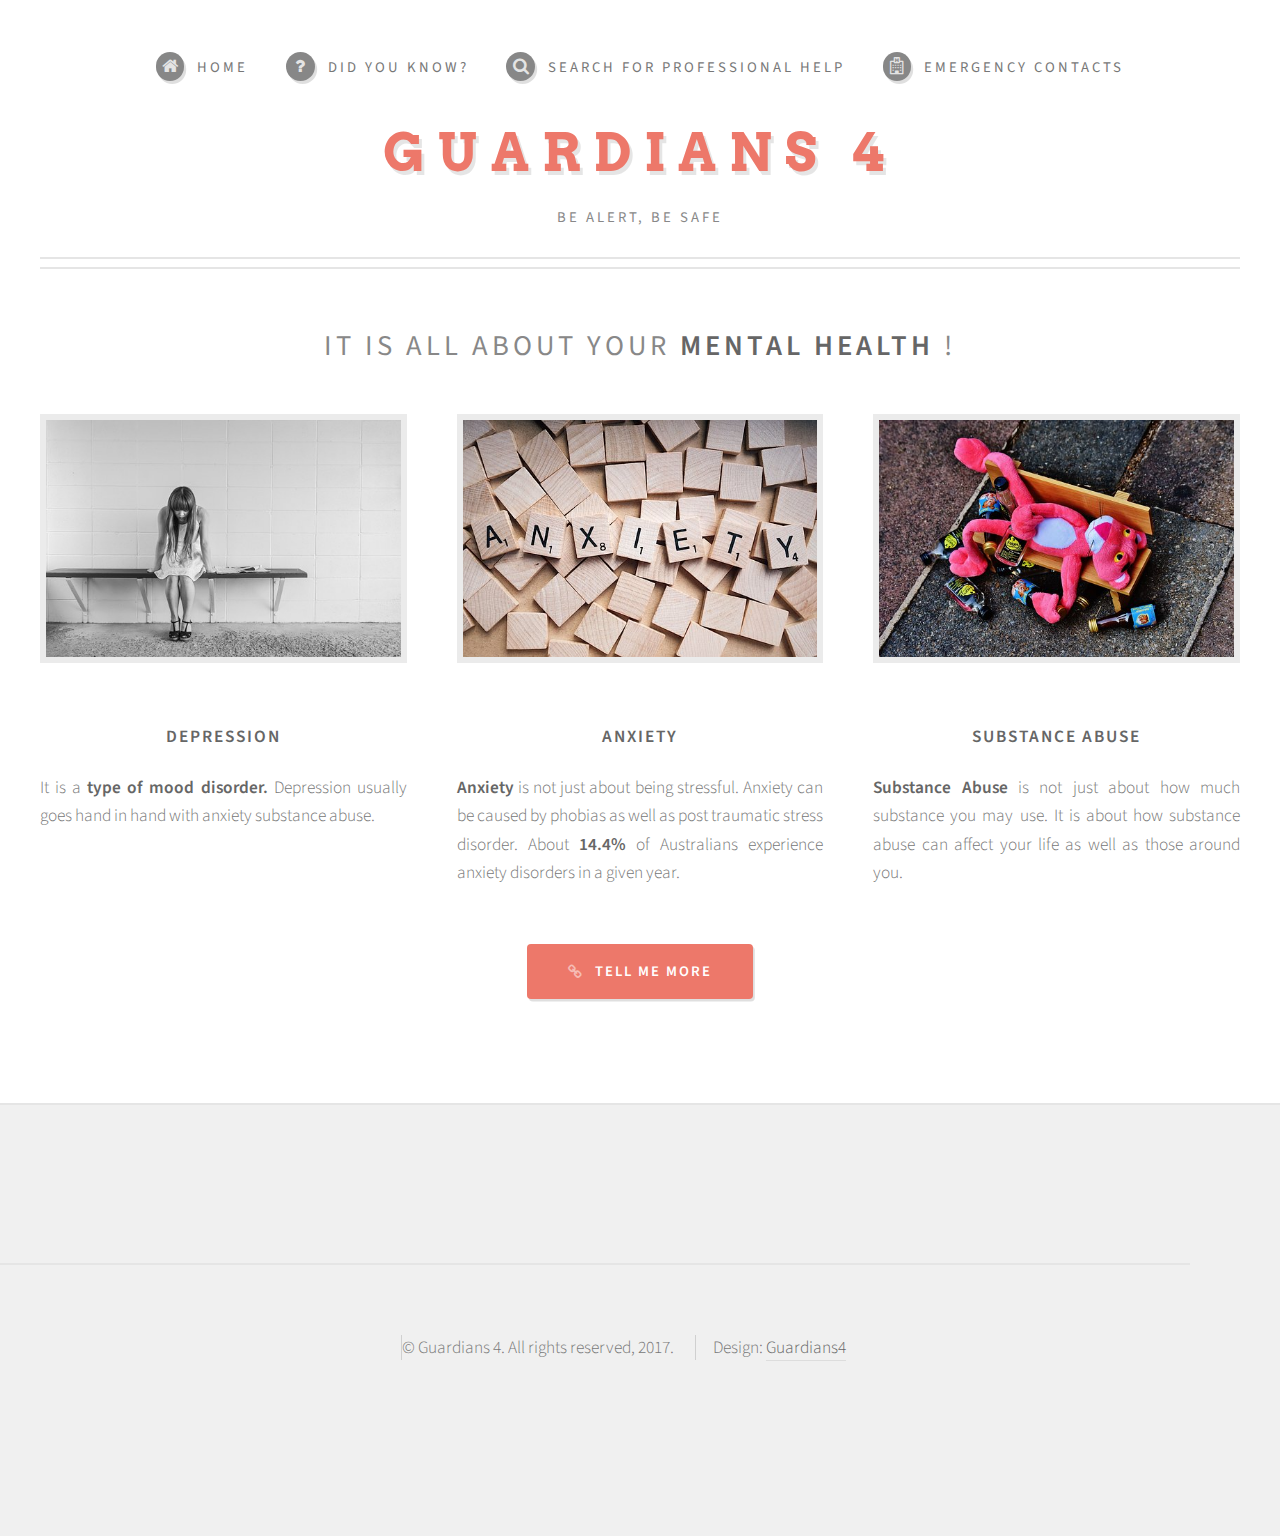
<file: index.html>
<!DOCTYPE HTML>
<!--
	Guardians4
-->
<html manifest="manifest.appcache">
<head>
    <title>Guardians 4</title>
    <meta charset="utf-8"/>
    <meta name="viewport" content="width=device-width, initial-scale=1"/>
    <!-- Avoid cache when development -->
    <meta http-equiv="Cache-Control" content="no-cache, no-store, must-revalidate"/>
    <meta http-equiv="Pragma" content="no-cache"/>
    <meta http-equiv="Expires" content="0"/>
    <!-- end -->
    <!--[if lte IE 8]>
    <script src="assets/js/ie/html5shiv.js"></script><![endif]-->
    <link rel="stylesheet" href="assets/css/main.css"/>
    <!--[if lte IE 8]>
    <link rel="stylesheet" href="assets/css/ie8.css"/><![endif]-->
</head>
<body class="homepage">
<div id="page-wrapper">

    <!-- Header -->
    <div id="header-wrapper">
        <div id="header" class="container">

            <!-- Logo -->
            <h1 id="logo"><a href="index.html">Guardians 4</a></h1>
            <p>Be Alert, Be Safe</p>

            <!-- Nav -->
            <nav id="nav">
                <ul>
                    <li><a class="icon fa-home" href="index.html"><span>Home</span></a></li>
                    <li><a class="icon fa-question" href="did_you_know.html"><span>Did you know?</span></a></li>
                    <li><a class="icon fa-search"
                           href="search-doctor.html"><span>Search For Professional Help</span></a></li>
                    <!--<li>
                        <a href="#" class="icon fa-bar-chart-o"><span>Language</span></a>
                        <ul>
                            <li><a href="#">Lorem ipsum dolor</a></li>
                            <li><a href="#">Magna phasellus</a></li>
                            <li><a href="#">Etiam dolore nisl</a></li>
                            <li>
                                <a href="#">Phasellus consequat</a>
                                <ul>
                                    <li><a href="#">Magna phasellus</a></li>
                                    <li><a href="#">Etiam dolore nisl</a></li>
                                    <li><a href="#">Phasellus consequat</a></li>
                                </ul>
                            </li>
                            <li><a href="#">Veroeros feugiat</a></li>
                        </ul>
                    </li>-->
                    <li><a class="icon fa-hospital-o" href="emergency_contacts.html"><span>Emergency Contacts</span></a>
                    </li>
                    <!--<li><a class="icon fa-retweet" href="right-sidebar.html"><span>Right Sidebar</span></a></li>
                    <li><a class="icon fa-sitemap" href="no-sidebar.html"><span>No Sidebar</span></a></li>
                --></ul>
            </nav>

        </div>
    </div>

    <!-- Features -->
    <div id="features-wrapper">
        <section id="features" class="container">
            <header>
                <h2>It is all about your <strong>Mental Health </strong>!</h2>
            </header>
            <div class="row">
                <div class="4u 12u(mobile)">

                    <!-- Feature -->
                    <section>
                        <a href="#" class="image featured"><img src="images/depression.jpg"
                                                                              alt="Depression"/></a>
                        <header>
                            <h3><strong>Depression</strong></h3>
                        </header>
                        <p style="text-align: justify;">It is a<strong> type of mood disorder. </strong>Depression usually goes hand in hand with
                            anxiety substance abuse.</p>
                    </section>

                </div>
                <div class="4u 12u(mobile)">

                    <!-- Feature -->
                    <section>
                        <a href="#" class="image featured"><img src="images/anxiety.jpg" alt="Anxiety"/></a>
                        <header>
                            <h3><strong>Anxiety</strong></h3>
                            <p style="text-align: justify;"><strong>Anxiety</strong> is not just about being stressful. Anxiety can be caused by phobias as well as post
                                traumatic stress disorder. About <strong>14.4%</strong> of Australians experience anxiety disorders in a given year.</p>
                        </header>
                    </section>

                </div>
                <div class="4u 12u(mobile)">

                    <!-- Feature -->
                    <section>
                        <a href="#" class="image featured"><img src="images/substance.jpg"
                                                                                   alt="Substance Abuse"/></a>
                        <header>
                            <h3><strong>Substance Abuse</strong></h3>
                        </header>
                        <p style="text-align: justify;"><strong>Substance Abuse</strong> is not just about how much substance you may use. It is
                            about how substance abuse can affect your life as well as those around you.
                        </p>
                    </section>

                </div>
            </div>
            <ul class="actions">
                <li><a href="did_you_know.html" class="button icon fa-link">Tell Me More</a></li>
            </ul>
        </section>
    </div>

    <!-- Banner -->
    <!--<div id="banner-wrapper">
        <div class="inner">
            <section id="banner" class="container">
                <p>Use this space for <strong>profound thoughts</strong>.<br />
                Or an enormous ad. Whatever.</p>
            </section>
        </div>
    </div>-->

    <!-- Footer -->
    <div id="footer-wrapper">
        <div id="footer" class="container">
            <header>
            </header>
            <div class="row">
                <div id="copyright" class="container">
                    <ul class="links">
                        <li>&copy; Guardians 4. All rights reserved, 2017.</li>
                        <li>Design: <a href="http://www.guardians4.tk">Guardians4</a></li>
                    </ul>
                </div>
            </div>

        </div>

        <!-- Scripts -->
        <script src="assets/js/jquery.min.js"></script>
        <script src="assets/js/jquery.dropotron.min.js"></script>
        <script src="assets/js/skel.min.js"></script>
        <script src="assets/js/skel-viewport.min.js"></script>
        <script src="assets/js/util.js"></script>
        <!--[if lte IE 8]>
        <script src="assets/js/ie/respond.min.js"></script><![endif]-->
        <script src="assets/js/main.js"></script>

</body>
</html>
</file>
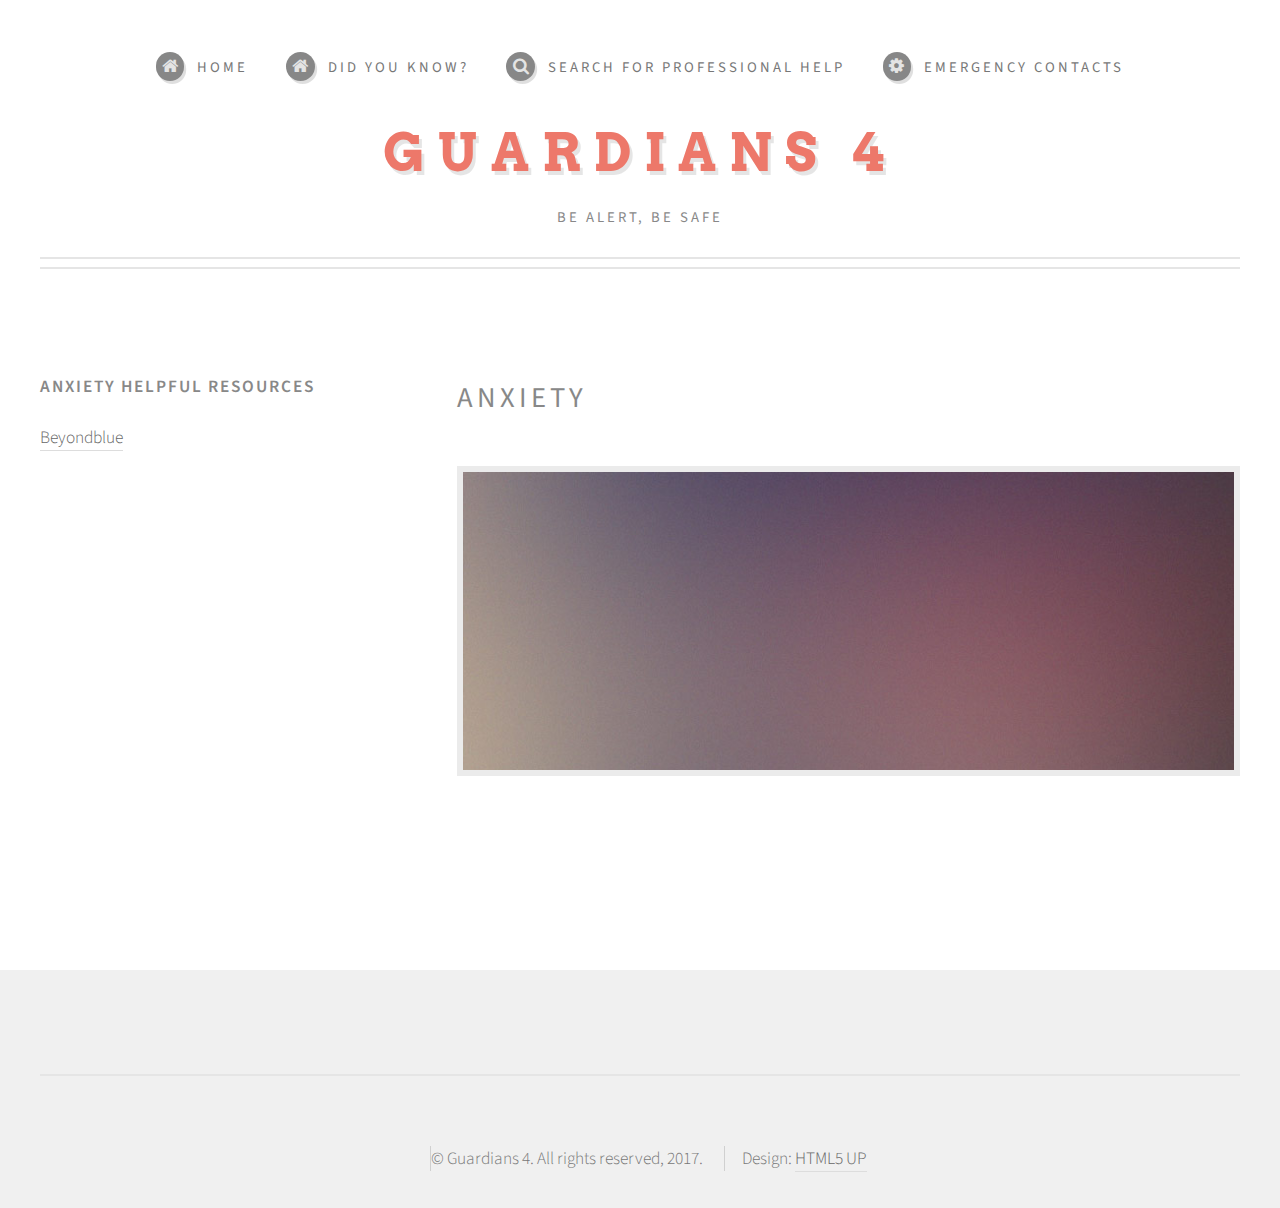
<file: anxiety.html>
<!DOCTYPE HTML>
<!--
	Strongly Typed by HTML5 UP
	html5up.net | @ajlkn
	Free for personal and commercial use under the CCA 3.0 license (html5up.net/license)
-->
<html>
	<head>
		<title>Anxiety</title>
		<meta charset="utf-8" />
		<meta name="viewport" content="width=device-width, initial-scale=1" />
		<!--[if lte IE 8]><script src="assets/js/ie/html5shiv.js"></script><![endif]-->
		<link rel="stylesheet" href="assets/css/main.css" />
		<!--[if lte IE 8]><link rel="stylesheet" href="assets/css/ie8.css" /><![endif]-->
	</head>
	<body class="left-sidebar">
		<div id="page-wrapper">

			<!-- Header -->
				<div id="header-wrapper">
					<div id="header" class="container">

						<!-- Logo -->
							<h1 id="logo"><a href="index.html">Guardians 4</a></h1>
							<p>Be Alert, Be Safe</p>

						<!-- Nav -->
							<nav id="nav">
								<ul>
									<li><a class="icon fa-home" href="index.html"><span>Home</span></a></li>
									<li><a class="icon fa-home" href="did_you_know.html"><span>Did you know?</span></a></li>
									<li><a class="icon fa-search" href="search-doctor.html"><span>Search For Professional Help</span></a> </li>
									<!--<li>
										<a href="#" class="icon fa-bar-chart-o"><span>Language</span></a>
										<ul>
											<li><a href="#">Lorem ipsum dolor</a></li>
											<li><a href="#">Magna phasellus</a></li>
											<li><a href="#">Etiam dolore nisl</a></li>
											<li>
												<a href="#">Phasellus consequat</a>
												<ul>
													<li><a href="#">Magna phasellus</a></li>
													<li><a href="#">Etiam dolore nisl</a></li>
													<li><a href="#">Phasellus consequat</a></li>
												</ul>
											</li>
											<li><a href="#">Veroeros feugiat</a></li>
										</ul>
									</li>-->
									<li><a class="icon fa-cog" href="emergency_contacts.html"><span>Emergency Contacts</span></a></li>
									<!--<li><a class="icon fa-retweet" href="right-sidebar.html"><span>Right Sidebar</span></a></li>
									<li><a class="icon fa-sitemap" href="no-sidebar.html"><span>No Sidebar</span></a></li>
								--></ul>
							</nav>
					</div>
				</div>
			<!-- Main -->
				<div id="main-wrapper">
					<div id="main" class="container">
						<div class="row">

							<!-- Sidebar -->
								<div id="sidebar" class="4u 12u(mobile)">

									<!-- Excerpts -->
										<section>
											<ul class="divided">
												<li>

													<!-- Excerpt -->
														<article class="box excerpt">
															<header>
																<!--<span class="date">July 30</span>-->
																<h3><a href="#">Anxiety Helpful Resources</a></h3>
															</header>
															<p><a href="https://www.beyondblue.org.au">Beyondblue</a></p>
														</article>

												</li>
											</ul>
										</section>

									<!-- Highlights -->
									
								</div>

							<!-- Content -->
								<div id="content" class="8u 12u(mobile) important(mobile)">

									<!-- Post -->
										<article class="box post">
											<header>
												<h2>Anxiety</h2>
											</header>
											<span class="image featured"><img src="images/pic04.jpg" alt="" /></span>
											<h3></h3>
											<p></br><strong> </strong></p>
										</article>

								</div>

						</div>
					</div>
				</div>

			<!-- Footer -->
				<!--<div id="footer-wrapper">
					<div id="footer" class="container">
						<div class="row">
							<div class="6u 12u(mobile)">
								<section>
									<form method="post" action="#">
										<div class="row 50%">
											<div class="6u 12u(mobile)">
												<input name="name" placeholder="Name" type="text" />
											</div>
											<div class="6u 12u(mobile)">
												<input name="email" placeholder="Email" type="text" />
											</div>
										</div>
										<div class="row 50%">
											<div class="12u">
												<textarea name="message" placeholder="Message"></textarea>
											</div>
										</div>
										<div class="row 50%">
											<div class="12u">
												<a href="#" class="form-button-submit button icon fa-envelope">Send Message</a>
											</div>
										</div>
									</form>
								</section>
							</div>
							<div class="6u 12u(mobile)">
								<section>
									<p>Erat lorem ipsum veroeros consequat magna tempus lorem ipsum consequat Phaselamet
									mollis tortor congue. Sed quis mauris sit amet magna accumsan tristique. Curabitur
									leo nibh, rutrum eu malesuada.</p>
									<div class="row">
										<div class="6u 12u(mobile)">
											<ul class="icons">
												<li class="icon fa-home">
													1234 Somewhere Road<br />
													Nashville, TN 00000<br />
													USA
												</li>
												<li class="icon fa-phone">
													(000) 000-0000
												</li>
												<li class="icon fa-envelope">
													<a href="#">info@untitled.tld</a>
												</li>
											</ul>
										</div>
										<div class="6u 12u(mobile)">
											<ul class="icons">
												<li class="icon fa-twitter">
													<a href="#">@untitled-tld</a>
												</li>
												<li class="icon fa-instagram">
													<a href="#">instagram.com/untitled-tld</a>
												</li>
												<li class="icon fa-dribbble">
													<a href="#">dribbble.com/untitled-tld</a>
												</li>
												<li class="icon fa-facebook">
													<a href="#">facebook.com/untitled-tld</a>
												</li>
											</ul>
										</div>
									</div>
								</section>
							</div>
						</div>
					</div>-->
					<div id="copyright" class="container">
						<ul class="links">
							<li>&copy; Guardians 4. All rights reserved, 2017. </li><li>Design: <a href="http://html5up.net">HTML5 UP</a></li>
						</ul>
					</div>
				</div>

		</div>

		<!-- Scripts -->
			<script src="assets/js/jquery.min.js"></script>
			<script src="assets/js/jquery.dropotron.min.js"></script>
			<script src="assets/js/skel.min.js"></script>
			<script src="assets/js/skel-viewport.min.js"></script>
			<script src="assets/js/util.js"></script>
			<!--[if lte IE 8]><script src="assets/js/ie/respond.min.js"></script><![endif]-->
			<script src="assets/js/main.js"></script>

	</body>
</html>
</file>
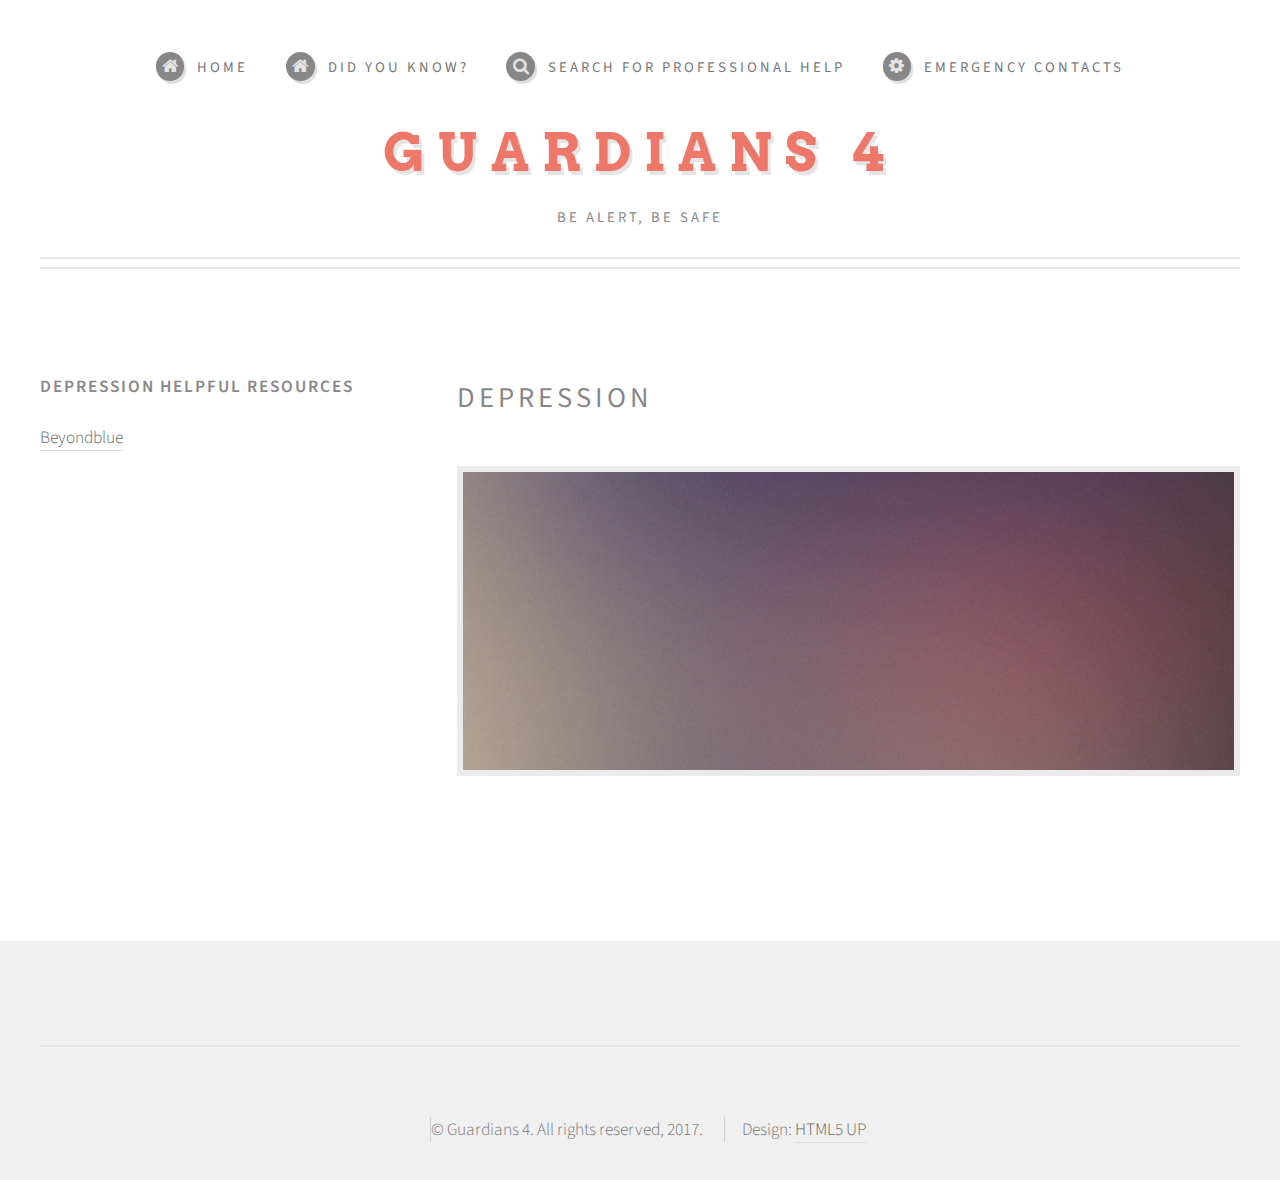
<file: depression.html>
<!DOCTYPE HTML>
<!--
	Strongly Typed by HTML5 UP
	html5up.net | @ajlkn
	Free for personal and commercial use under the CCA 3.0 license (html5up.net/license)
-->
<html>
	<head>
		<title>Depression</title>
		<meta charset="utf-8" />
		<meta name="viewport" content="width=device-width, initial-scale=1" />
		<!--[if lte IE 8]><script src="assets/js/ie/html5shiv.js"></script><![endif]-->
		<link rel="stylesheet" href="assets/css/main.css" />
		<!--[if lte IE 8]><link rel="stylesheet" href="assets/css/ie8.css" /><![endif]-->
	</head>
	<body class="left-sidebar">
		<div id="page-wrapper">

			<!-- Header -->
				<div id="header-wrapper">
					<div id="header" class="container">

						<!-- Logo -->
							<h1 id="logo"><a href="index.html">Guardians 4</a></h1>
							<p>Be Alert, Be Safe</p>

						<!-- Nav -->
							<nav id="nav">
								<ul>
									<li><a class="icon fa-home" href="index.html"><span>Home</span></a></li>
									<li><a class="icon fa-home" href="did_you_know.html"><span>Did you know?</span></a></li>
									<li><a class="icon fa-search" href="search-doctor.html"><span>Search For Professional Help</span></a> </li>
									<!--<li>
										<a href="#" class="icon fa-bar-chart-o"><span>Language</span></a>
										<ul>
											<li><a href="#">Lorem ipsum dolor</a></li>
											<li><a href="#">Magna phasellus</a></li>
											<li><a href="#">Etiam dolore nisl</a></li>
											<li>
												<a href="#">Phasellus consequat</a>
												<ul>
													<li><a href="#">Magna phasellus</a></li>
													<li><a href="#">Etiam dolore nisl</a></li>
													<li><a href="#">Phasellus consequat</a></li>
												</ul>
											</li>
											<li><a href="#">Veroeros feugiat</a></li>
										</ul>
									</li>-->
									<li><a class="icon fa-cog" href="emergency_contacts.html"><span>Emergency Contacts</span></a></li>
									<!--<li><a class="icon fa-retweet" href="right-sidebar.html"><span>Right Sidebar</span></a></li>
									<li><a class="icon fa-sitemap" href="no-sidebar.html"><span>No Sidebar</span></a></li>
								--></ul>
							</nav>
					</div>
				</div>
			<!-- Main -->
				<div id="main-wrapper">
					<div id="main" class="container">
						<div class="row">

							<!-- Sidebar -->
								<div id="sidebar" class="4u 12u(mobile)">

									<!-- Excerpts -->
										<section>
											<ul class="divided">
												<li>

													<!-- Excerpt -->
														<article class="box excerpt">
															<header>
																<!--<span class="date">July 28</span>-->
																<h3><a href="#">Depression Helpful Resources</a></h3>
															</header>
															<p><a href="https://www.beyondblue.org.au">Beyondblue</a></p>

														</article>

												</li>
											</ul>
										</section>

									<!-- Highlights -->
									
								</div>

							<!-- Content -->
								<div id="content" class="8u 12u(mobile) important(mobile)">

									<!-- Post -->
										<article class="box post">
											<header>
												<h2>Depression</h2>
											</header>
											<span class="image featured"><img src="images/pic04.jpg" alt="" /></span>
											<h3></h3>
										</article>

								</div>

						</div>
					</div>
				</div>

			<!-- Footer -->
				<!--<div id="footer-wrapper">
					<div id="footer" class="container">
						<div class="row">
							<div class="6u 12u(mobile)">
								<section>
									<form method="post" action="#">
										<div class="row 50%">
											<div class="6u 12u(mobile)">
												<input name="name" placeholder="Name" type="text" />
											</div>
											<div class="6u 12u(mobile)">
												<input name="email" placeholder="Email" type="text" />
											</div>
										</div>
										<div class="row 50%">
											<div class="12u">
												<textarea name="message" placeholder="Message"></textarea>
											</div>
										</div>
										<div class="row 50%">
											<div class="12u">
												<a href="#" class="form-button-submit button icon fa-envelope">Send Message</a>
											</div>
										</div>
									</form>
								</section>
							</div>
							<div class="6u 12u(mobile)">
								<section>
									<p>Erat lorem ipsum veroeros consequat magna tempus lorem ipsum consequat Phaselamet
									mollis tortor congue. Sed quis mauris sit amet magna accumsan tristique. Curabitur
									leo nibh, rutrum eu malesuada.</p>
									<div class="row">
										<div class="6u 12u(mobile)">
											<ul class="icons">
												<li class="icon fa-home">
													1234 Somewhere Road<br />
													Nashville, TN 00000<br />
													USA
												</li>
												<li class="icon fa-phone">
													(000) 000-0000
												</li>
												<li class="icon fa-envelope">
													<a href="#">info@untitled.tld</a>
												</li>
											</ul>
										</div>
										<div class="6u 12u(mobile)">
											<ul class="icons">
												<li class="icon fa-twitter">
													<a href="#">@untitled-tld</a>
												</li>
												<li class="icon fa-instagram">
													<a href="#">instagram.com/untitled-tld</a>
												</li>
												<li class="icon fa-dribbble">
													<a href="#">dribbble.com/untitled-tld</a>
												</li>
												<li class="icon fa-facebook">
													<a href="#">facebook.com/untitled-tld</a>
												</li>
											</ul>
										</div>
									</div>
								</section>
							</div>
						</div>
					</div>-->
					<div id="copyright" class="container">
						<ul class="links">
							<li>&copy; Guardians 4. All rights reserved, 2017. </li><li>Design: <a href="http://html5up.net">HTML5 UP</a></li>
						</ul>
					</div>
				</div>

		</div>

		<!-- Scripts -->
			<script src="assets/js/jquery.min.js"></script>
			<script src="assets/js/jquery.dropotron.min.js"></script>
			<script src="assets/js/skel.min.js"></script>
			<script src="assets/js/skel-viewport.min.js"></script>
			<script src="assets/js/util.js"></script>
			<!--[if lte IE 8]><script src="assets/js/ie/respond.min.js"></script><![endif]-->
			<script src="assets/js/main.js"></script>

	</body>
</html>
</file>
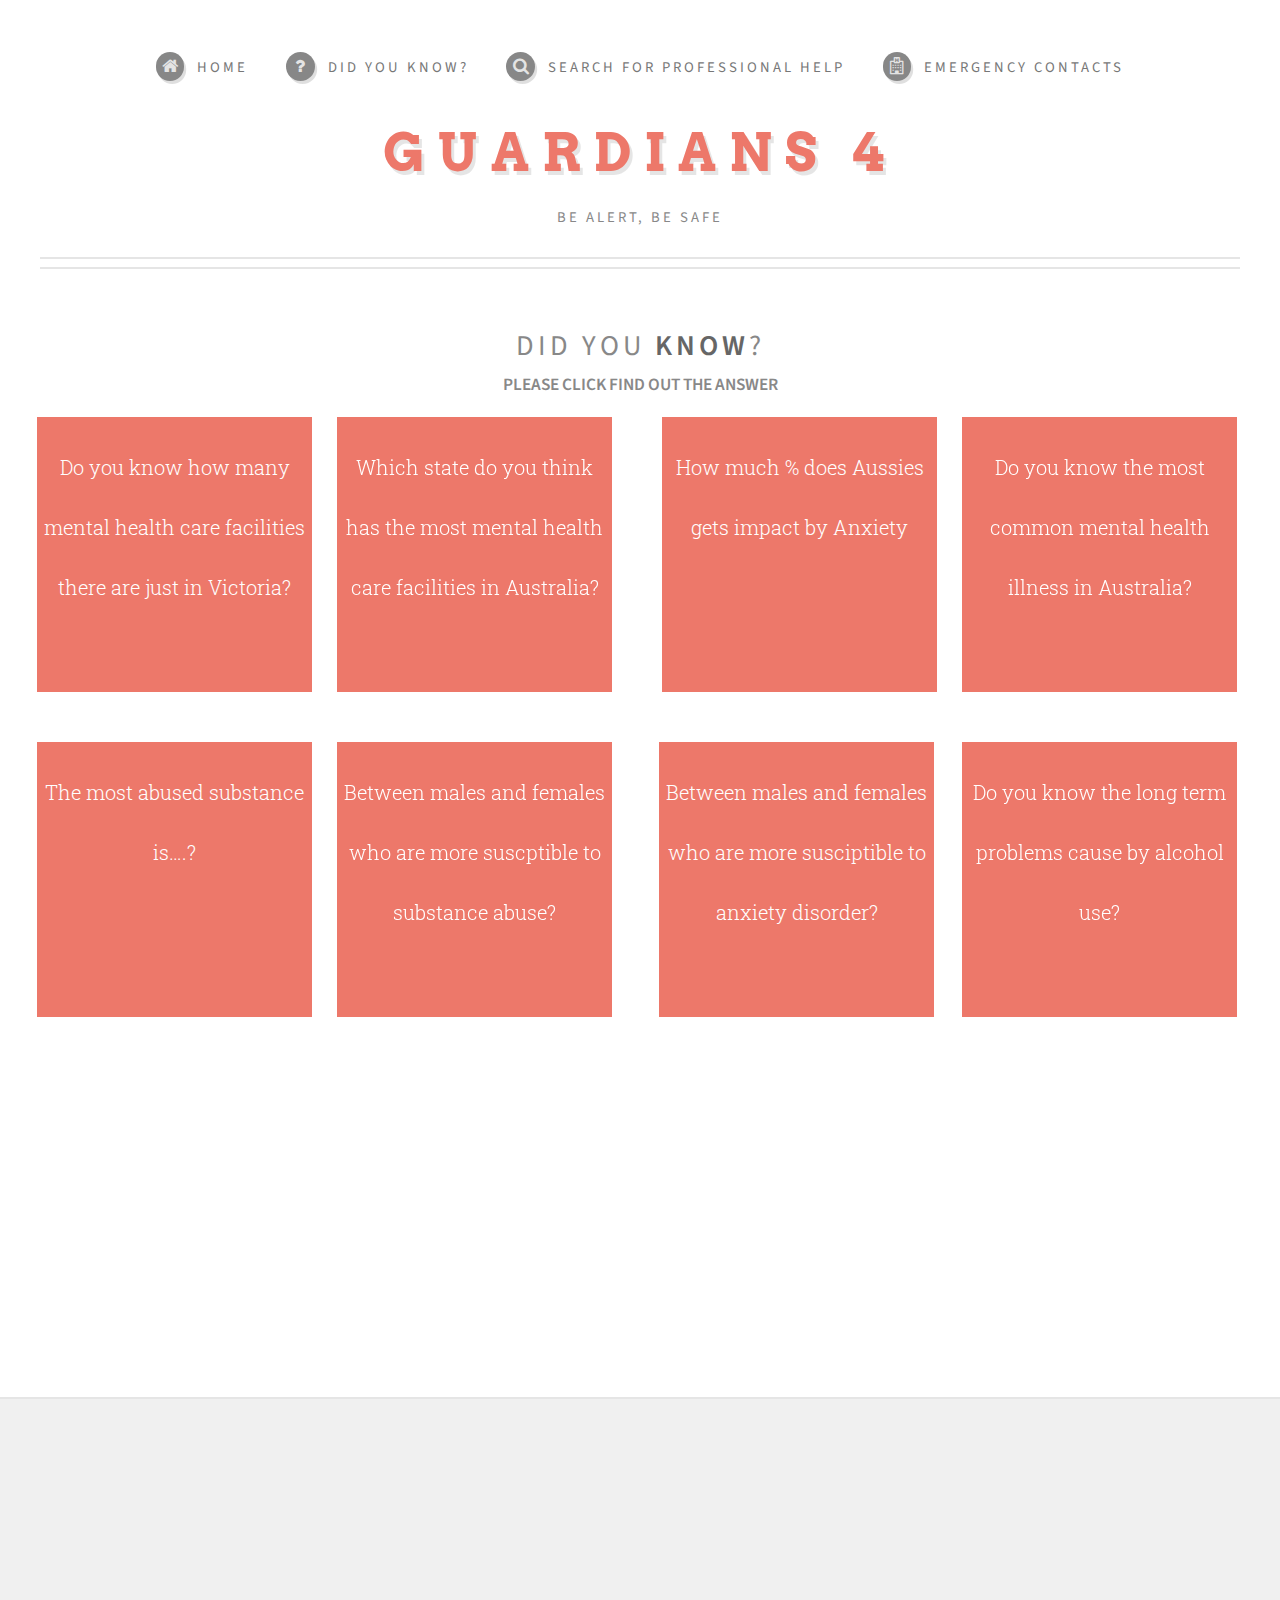
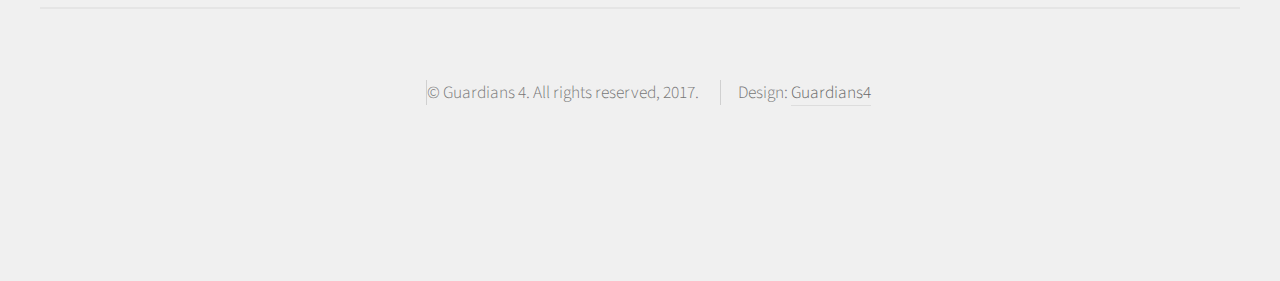
<file: did_you_know.html>
<!DOCTYPE HTML>
<!--
	Guardians4
-->
<html>
    <head>
        <title>Did you know?</title>
        <meta charset="utf-8"/>
        <meta name="viewport" content="width=device-width, initial-scale=1"/>
        <!--[if lte IE 8]>
        <script src="assets/js/ie/html5shiv.js"></script><![endif]-->
        <link rel="stylesheet" href="assets/css/main.css"/>
        <!--[if lte IE 8]>
        <link rel="stylesheet" href="assets/css/ie8.css"/>
        <![endif]-->
        <!-- css -->
        <link rel="stylesheet" href="http://fonts.googleapis.com/css?family=Roboto+Slab">
        <!--<link rel="stylesheet" href="assets/common.css">-->
        <link rel="stylesheet" href="assets/didyouknowpage.css">
        <!-- modernizr -->
        <script src="assets/common/modernizr.js"></script>
    </head>
    <body class="no-sidebar">
    <div id="page-wrapper">
        <!-- Header -->
        <div id="header-wrapper">
            <div id="header" class="container">

                <!-- Logo -->
                <h1 id="logo"><a href="index.html">Guardians 4</a></h1>
                <p>Be Alert, Be Safe</p>

                <!-- Nav -->
                <nav id="nav">
                    <ul>
                        <li><a class="icon fa-home" href="index.html"><span>Home</span></a></li>
                        <li><a class="icon fa-question" href="did_you_know.html"><span>Did you know?</span></a></li>
                        <li><a class="icon fa-search"
                               href="search-doctor.html"><span>Search For Professional Help</span></a></li>
                        <li><a class="icon fa-hospital-o" href="emergency_contacts.html"><span>Emergency Contacts</span></a>
                        </li>
                    </ul>
                </nav>

            </div>
        </div>
        <!-- Features -->
        <div id="features-wrapper">
            <div class="container">
                <article class="box post">
                    <section class="container">
                        <header>
                            <h2 style="margin: auto;">Did you <strong>know</strong>?</h2>
                            <h4 style="margin-bottom: 1em;">Please click find out the answer</h4>
                        </header>

                        <div class="row">
                            <div class="6u 12u(mobile)">
                                <section>
                                    <div class="row 50%">
                                        <div class="6u 12u(mobile)">
                                            <div class="card effect__click">
                                                <div class="card__front">
                                                    <span class="card__text">Do you know how many mental health care facilities there are just in Victoria?</span>
                                                </div>
                                                <div class="card__back">
                                                    <span class="card__text">•	About 434 mental health facilities.</span>
                                                </div>
                                            </div>
                                        </div>

                                        <div class="6u 12u(mobile)">
                                            <div class="card effect__click">
                                                <div class="card__front">
                                                    <span class="card__text">Which state do you think has the most mental health care facilities in Australia?</span>
                                                </div>
                                                <div class="card__back">
                                                    <span class="card__text">•	It is New South Wales, with about 642 mental health facilities.</span>
                                                </div>
                                            </div>
                                        </div>
                                    </div>
                                </section>
                            </div>

                            <div class="6u 12u(mobile)">
                                <section>
                                    <div class="row 50%">
                                        <div class="6u 12u(mobile)">
                                            <div class="card effect__click">
                                                <div class="card__front">
                                                    <span class="card__text">How much % does Aussies gets impact by Anxiety</span>
                                                </div>
                                                <div class="card__back">
                                                    <span class="card__text">•	About 1 out of 5 Aussies</span>
                                                </div>
                                            </div>
                                        </div>

                                        <div class="6u 12u(mobile)">
                                            <div class="card effect__click">
                                                <div class="card__front">
                                                    <span class="card__text">Do you know the most common mental health illness in Australia?</span>
                                                </div>
                                                <div class="card__back">
                               <span class="card__text">
                                  <p>•	Anxiety</p>
                                  <p>•	Depression</p>
                                  <p>•	Substance abuse</p>
                               </span>
                                                </div>
                                            </div>
                                        </div>
                                    </div>
                                </section>
                            </div>
                        </div>

                        <div class="row">
                            <div class="6u 12u(mobile)">
                                <section>
                                    <div class="row 50%">
                                        <div class="6u 12u(mobile)">
                                            <div class="card effect__click">
                                                <div class="card__front">
                                                    <span class="card__text">The most abused substance is….?</span>
                                                </div>
                                                <div class="card__back">
                                                    <span class="card__text">•	Alcohol use disorder</span>
                                                </div>
                                            </div>
                                            <!-- /card -->
                                        </div>

                                        <div class="6u 12u(mobile)">
                                            <div class="card effect__click">
                                                <div class="card__front">
                                                    <span class="card__text">Between males and females who are more suscptible to substance abuse?</span>
                                                </div>
                                                <div class="card__back">
                                                    <span class="card__text">•	Males, @ 70% while females @ 3.3% </span>
                                                </div>
                                            </div>
                                            <!-- /card -->
                                        </div>
                                    </div>
                                </section>
                            </div>

                            <div class="6u 12u(mobile)">
                                <section>
                                    <div class="row 50%">
                                        <div class="6u 12u(mobile)">
                                            <div class="card effect__click">
                                                <div class="card effect__click">
                                                    <div class="card__front">
                                                        <span class="card__text">Between males and females who are more susciptible to anxiety disorder?</span>
                                                    </div>
                                                    <div class="card__back">
                                                        <span class="card__text">•	Females, @ 17.9% while males @ 10.86%</span>
                                                    </div>
                                                </div>
                                            </div>
                                            <!-- /card -->
                                        </div>

                                        <div class="6u 12u(mobile)">
                                            <div class="card effect__click">
                                                <div class="card__front">
                                                    <span class="card__text">Do you know the long term problems cause by alcohol use?</span>
                                                </div>
                                                <div class="card__back">
                                           <span class="card__text">
                                              <p>•	Suicidal</p>
                                              <p>•	Liver disease</p>
                                              <p>•	Brain damage</p>
                                              <p>•	Heart impairment</p>
                                              <p>•	Cancer</p>
                                           </span>
                                                </div>
                                            </div>
                                            <!-- /card -->
                                        </div>
                                    </div>
                                </section>
                            </div>
                        </div>

                        <!--<div class="6u 12u(mobile)">
                            <div class="card effect__click">
                                <div class="card__front">
                                    <span class="card__text">9.	Between males and females who are more susciptible to anxiety disorder?</span>
                                </div>
                                <div class="card__back">
                                    <span class="card__text">•	Females, @ 17.9% while males @ 10.86%</span>
                                </div>
                            </div>
                            &lt;!&ndash; /card &ndash;&gt;
                            <div class="card effect__click">
                                <div class="card__front">
                                    <span class="card__text">10.	Do you know the types of anxiety disorders? </span>
                                </div>
                                <div class="card__back">
                                   <span class="card__text">
                                      <p>•	Post-traumatic</p>
                                      <p>•	Social phobia</p>
                                      <p>•	Agoraphobia </p>
                                      <p>•	Panic disorder</p>
                                      <p>•Obsessive-comulsive disorder</p>
                                   </span>
                                </div>
                            </div>
                            &lt;!&ndash; /card &ndash;&gt;
                        </div>
                        <div class="6u 12u(mobile)">
                            <div class="card effect__click">
                                <div class="card__front">
                                    <span class="card__text">11.	Who are more likely to have depression disorder, males or females?</span>
                                </div>
                                <div class="card__back">
                                   <span class="card__text">
                                      <p>•	Females, 5.1%</p>
                                      <p>•	Males, 3.1%</p>
                                   </span>
                                </div>
                            </div>
                            &lt;!&ndash; /card &ndash;&gt;
                            <div class="card effect__click">
                                <div class="card__front">
                                    <span class="card__text">12.	Do you think a person with depression disorder is most likeyl to commit suicide?</span>
                                </div>
                                <div class="card__back">
                                   <span class="card__text">•	Approximately about 4% with depressed disorder are likely to attempt suicide. Please seek help at an early stage.
                                   </span>
                                </div>
                            </div>
                            &lt;!&ndash; /card &ndash;&gt;
                        </div>-->
                    </section>
                </article>
            </div>
        </div>
        <div id="footer-wrapper">
            <div id="copyright" class="container">
                <ul class="links">
                    <li>&copy; Guardians 4. All rights reserved, 2017.</li>
                    <li>Design: <a href="http://www.guardians4.tk">Guardians4</a></li>
                </ul>
            </div>
        </div>

    </div>
    </div>
    <!-- Scripts -->
    <script src="assets/js/jquery.min.js"></script>
    <script src="assets/js/jquery.dropotron.min.js"></script>
    <script src="assets/js/skel.min.js"></script>
    <script src="assets/js/skel-viewport.min.js"></script>
    <script src="assets/js/util.js"></script>
    <!--[if lte IE 8]>
    <script src="assets/js/ie/respond.min.js"></script><![endif]-->
    <script src="assets/js/main.js"></script>
    <!-- didyouknowpage js -->
    <script src="assets/didyouknowpage/didyouknowpage.js"></script>
    <!-- ad -->
    </body>
</html>
</file>
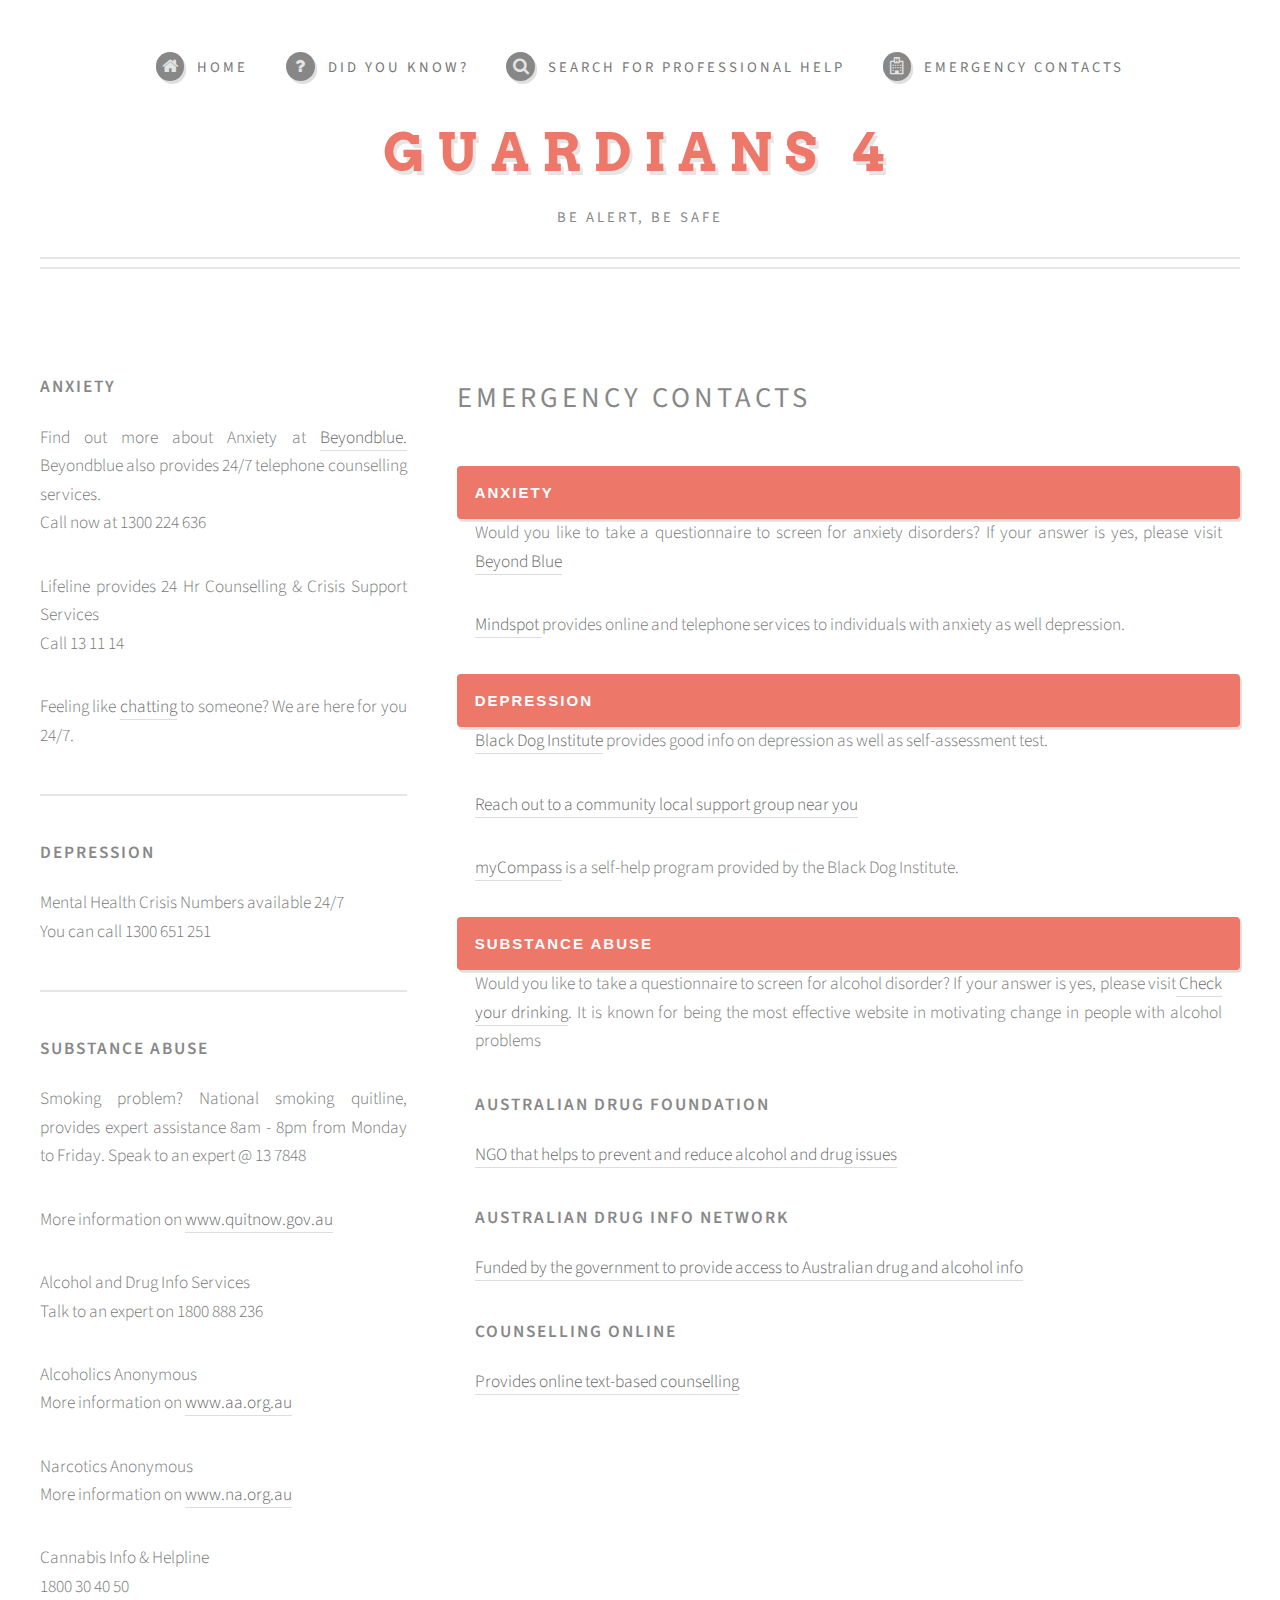
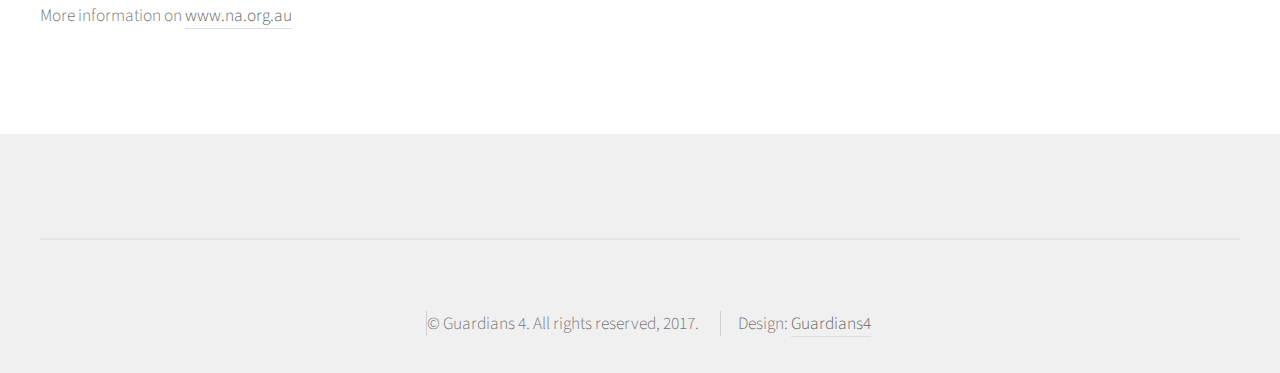
<file: emergency_contacts.html>
<!DOCTYPE HTML>
<!--
	Guardians4
-->
<html>
   <head>
      <title>Emergency Contacts</title>
      <meta charset="utf-8" />
      <meta name="viewport" content="width=device-width, initial-scale=1" />
      <!--[if lte IE 8]><script src="assets/js/ie/html5shiv.js"></script><![endif]-->
      <link rel="stylesheet" href="assets/css/main.css" />
      <!--[if lte IE 8]>
      <link rel="stylesheet" href="assets/css/ie8.css" />
      <![endif]-->
   </head>
   <body class="left-sidebar">
      <div id="page-wrapper">
         <!-- Header -->
         <div id="header-wrapper">
            <div id="header" class="container">
               <!-- Logo -->
               <h1 id="logo"><a href="index.html">Guardians 4</a></h1>
               <p>Be Alert, Be Safe</p>
               <!-- Nav -->
               <nav id="nav">
                  <ul>
                     <li><a class="icon fa-home" href="index.html"><span>Home</span></a></li>
                     <li><a class="icon fa-question" href="did_you_know.html"><span>Did you know?</span></a></li>
                     <li><a class="icon fa-search" href="search-doctor.html"><span>Search For Professional Help</span></a> </li>
                     <li><a class="icon fa-hospital-o" href="emergency_contacts.html"><span>Emergency Contacts</span></a></li>
                  </ul>
               </nav>
            </div>
         </div>
         <!-- Main -->
         <div id="main-wrapper">
            <div id="main" class="container">
               <div class="row">
                  <!-- Sidebar -->
                  <div id="sidebar" class="4u 12u(mobile)">
                     <!-- Excerpts -->
                     <section>
                        <ul class="divided">
                           <li>
                              <!-- Excerpt -->
                              <article class="box excerpt">
                                 <header>
                                    <h3><a href="#">Anxiety</a></h3>
                                 </header>
                                 <p>Find out more about Anxiety at <a href="https://www.beyondblue.org.au" target="_blank">Beyondblue. </a>
                                    Beyondblue also provides 24/7 telephone counselling services.<br/> Call now at 1300 224 636
                                 </p>
                                 <p>Lifeline provides 24 Hr Counselling & Crisis Support Services <br/> Call 13 11 14</p>
                                 <p>Feeling like <a href="https://www.lifeline.org.au/crisischat" target="_blank"> chatting</a> to someone? We are here for you 24/7.</p>
                              </article>
                           </li>
                           <li>
                              <!-- Excerpt -->
                              <article class="box excerpt">
                                 <header>
                                    <h3><a href="#">Depression</a></h3>
                                 </header>
                                 <p>Mental Health Crisis Numbers available 24/7<br/>
                                    You can call 1300 651 251
                                 </p>
                              </article>
                           </li>
                           <li>
                              <!-- Excerpt -->
                              <article class="box excerpt">
                                 <header>
                                    <h3><a href="#">Substance Abuse</a></h3>
                                 </header>
                                 <p>Smoking problem? National smoking quitline, provides expert assistance 8am - 8pm from Monday to Friday. Speak to an expert @ 13 7848</p>
                                 <p>More information on <a href="http://www.quitnow.gov.au" target="_blank">www.quitnow.gov.au</a></p>
                                 <p>Alcohol and Drug Info Services</br>
                                    Talk to an expert on 1800 888 236
                                 </p>
                                 <p>Alcoholics Anonymous</br>
                                    More information on <a href="http://www.aa.org.au" target="_blank">www.aa.org.au</a>
                                 </p>
                                 <p>Narcotics Anonymous</br>
                                    More information on <a href="http://www.na.org.au" target="_blank">www.na.org.au</a>
                                 </p>
                                 <p>Cannabis Info & Helpline</br>
                                    1800 30 40 50</br>
                                    More information on <a href="http://www.na.org.au" target="_blank">www.na.org.au</a>
                                 </p>
                              </article>
                           </li>
                        </ul>
                     </section>
                     <!-- Highlights -->
                  </div>
                  <!-- Content -->
                  <div id="content" class="8u 12u(mobile) important(mobile)">
                     <!-- Post -->
                     <article class="box post">
                        <body>
                           <h2>Emergency Contacts</h2>
                           <button class="accordion">Anxiety</button>
                           <div class="panel">
                              <p>Would you like to take a questionnaire to screen for anxiety disorders? If your
                                 answer is yes, please visit <a href="https://www.beyondblue.org.au" target="_blank">Beyond Blue</a>
                              </p>
                              <p><a href="http://www.mindspot.org.au" target="_blank">Mindspot </a>provides online and telephone services to individuals with anxiety as well depression.</p>
                           </div>
                           <p></p>
                           <button class="accordion">Depression</button>
                           <div class="panel">
                              <p>
                                 <a href="http://www.mentalhealthonline.org.au" target="_blank">
                                 Black Dog Institute</a> 
                                 provides good info on depression as well as self-assessment test.
                              </p>
                              <p><a href="http://www.blackdoginstitute.org.au/public/gettinghelp/othersupportgroups.cfm" target="_blank">
                                 Reach out to a community local support group near you</a>
                              </p>
                              <p>
                                 <a href="http://www.mycompass.org.au" target="_blank">
                                 myCompass</a> 
                                 is a self-help program provided by the  Black Dog Institute.
                              </p>
                           </div>
                           <p></p>
                           <button class="accordion">Substance Abuse</button>
                           <div class="panel">
                              <p>Would you like to take a questionnaire to screen for alcohol disorder? If your
                                 answer is yes, please visit<a href="http://www.checkyourdrinking.net" target="_blank"> Check your drinking</a>. It is known for being the most effective website in motivating change in people with alcohol problems
                              </p>
                              <h3>Australian Drug Foundation</h3>
                              <p><a href="http://www.adf.org.au" target="_blank">NGO that helps to prevent and reduce alcohol and drug issues</a></p>
                              <h3>Australian Drug Info Network</h3>
                              <p><a href="http://www.adin.com.au" target="_blank">Funded by the government to provide access to Australian drug and alcohol info</a></p>
                              <h3>Counselling Online</h3>
                              <p><a href="http://www.counsellingonline.com.au" target="_blank">Provides online text-based counselling</a></p>
                           </div>
                        </body>
                  <script>
                     var acc = document.getElementsByClassName("accordion");
                     var i;
                     
                     for (i = 0; i < acc.length; i++) {
                         acc[i].onclick = function(){
                             this.classList.toggle("active");
                             var panel = this.nextElementSibling;
                             if (panel.style.display === "none") {
                                 panel.style.display = "block";
                             } else {
                                 panel.style.display = "none";
                             }
                         }
                     }
                  </script>
                  </article>
               </div>
            </div>
         </div>
      </div>
      <div id="copyright" class="container">
         <ul class="links">
            <li>&copy; Guardians 4. All rights reserved, 2017.</li>
            <li>Design: <a href="http://www.guardians4.tk">Guardians4</a></li>
         </ul>
      </div>
      </div>
      </div>
      <!-- Scripts -->
      <script src="assets/js/jquery.min.js"></script>
      <script src="assets/js/jquery.dropotron.min.js"></script>
      <script src="assets/js/skel.min.js"></script>
      <script src="assets/js/skel-viewport.min.js"></script>
      <script src="assets/js/util.js"></script>
      <!--[if lte IE 8]><script src="assets/js/ie/respond.min.js"></script><![endif]-->
      <script src="assets/js/main.js"></script>
   </body>
</html>
</file>
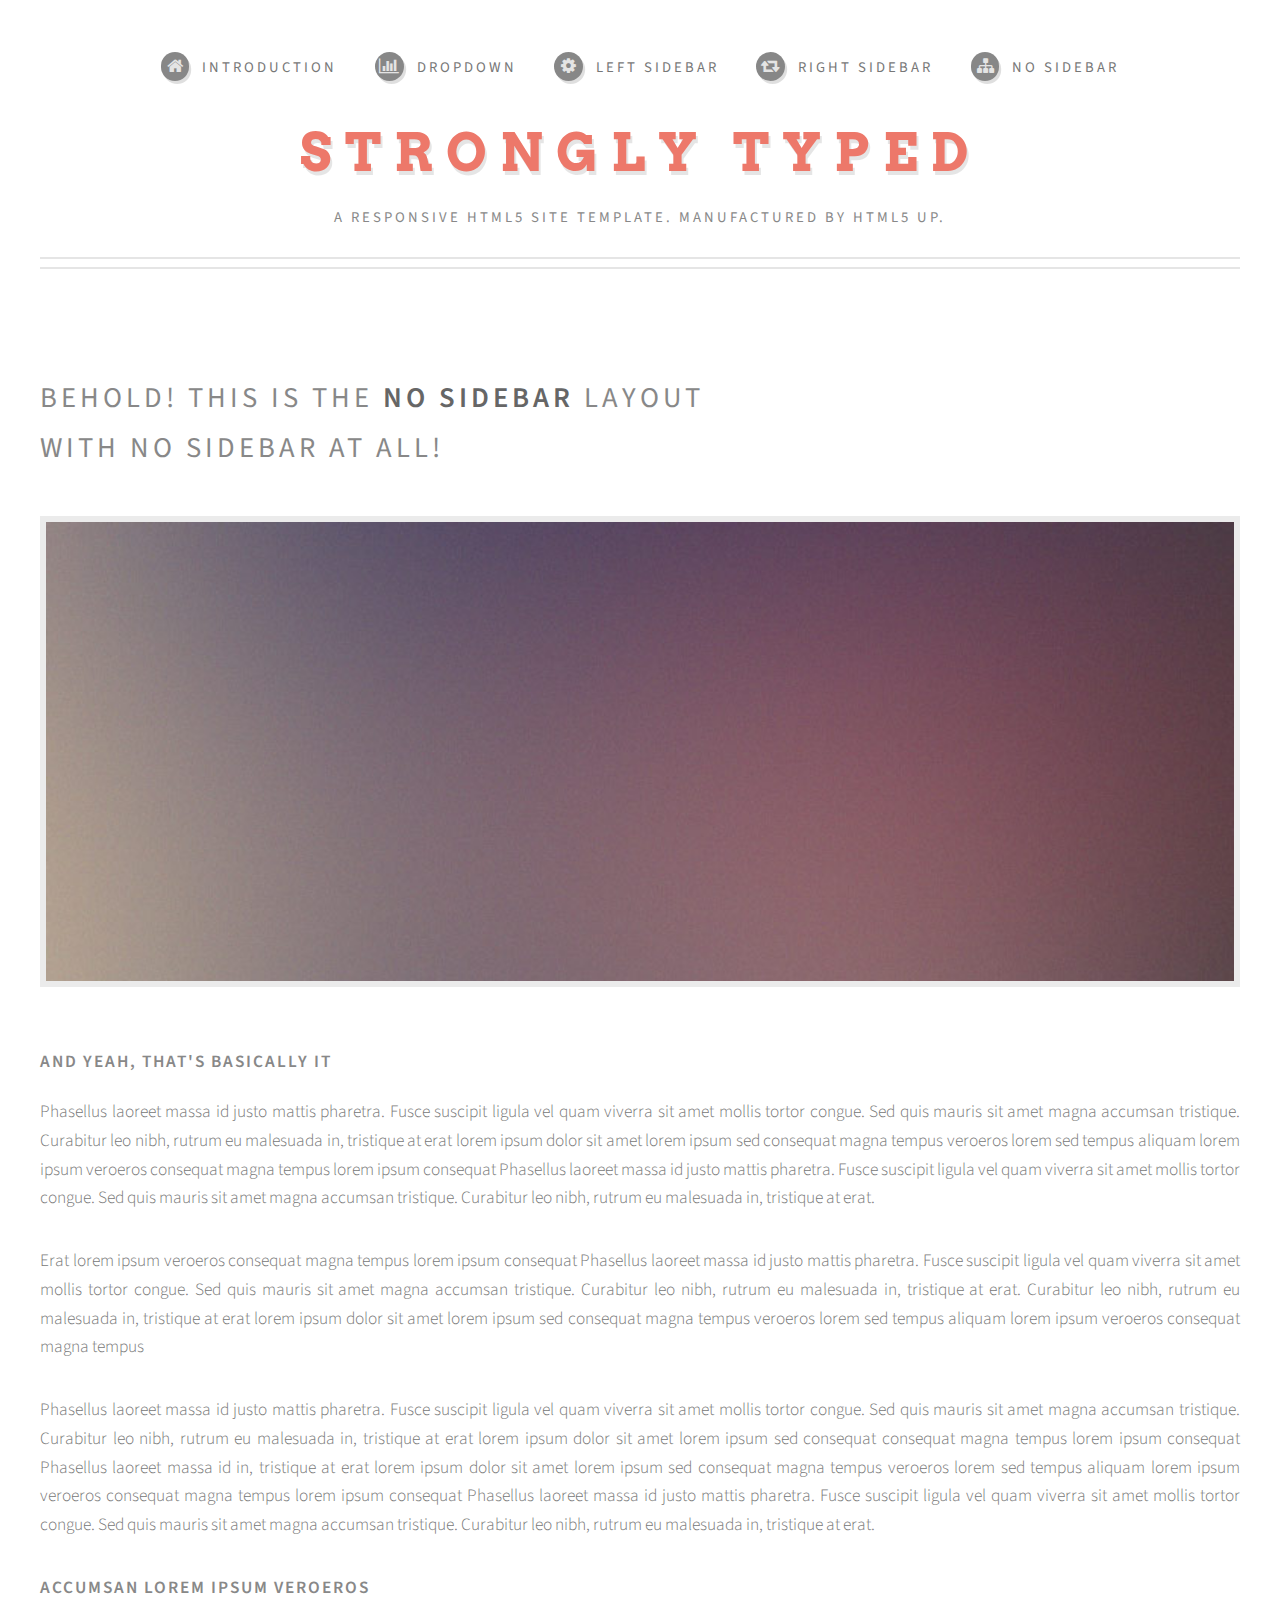
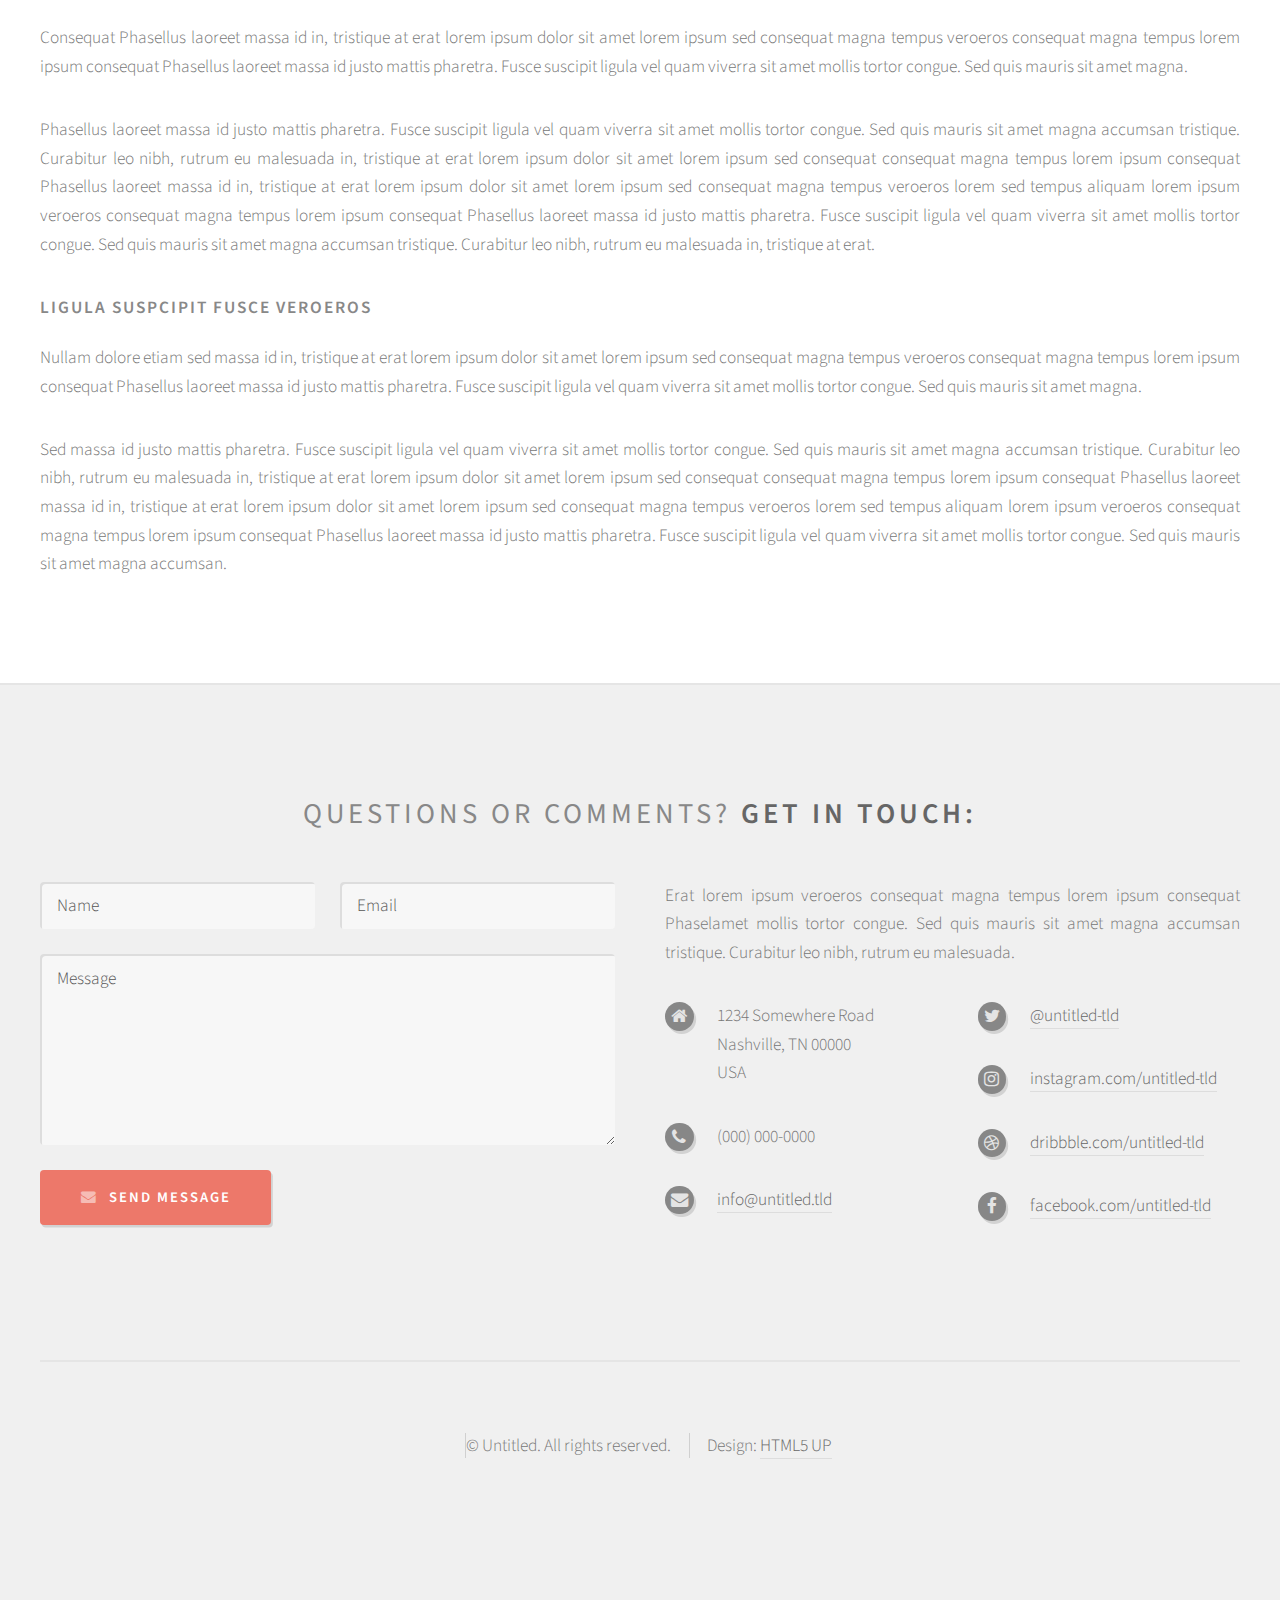
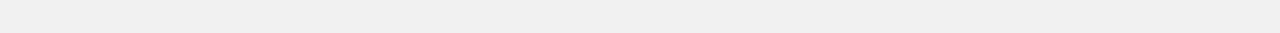
<file: no-sidebar.html>
<!DOCTYPE HTML>
<!--
	Strongly Typed by HTML5 UP
	html5up.net | @ajlkn
	Free for personal and commercial use under the CCA 3.0 license (html5up.net/license)
-->
<html>
	<head>
		<title>No Sidebar - Strongly Typed by HTML5 UP</title>
		<meta charset="utf-8" />
		<meta name="viewport" content="width=device-width, initial-scale=1" />
		<!--[if lte IE 8]><script src="assets/js/ie/html5shiv.js"></script><![endif]-->
		<link rel="stylesheet" href="assets/css/main.css" />
		<!--[if lte IE 8]><link rel="stylesheet" href="assets/css/ie8.css" /><![endif]-->
	</head>
	<body class="no-sidebar">
		<div id="page-wrapper">

			<!-- Header -->
				<div id="header-wrapper">
					<div id="header" class="container">

						<!-- Logo -->
							<h1 id="logo"><a href="index.html">Strongly Typed</a></h1>
							<p>A responsive HTML5 site template. Manufactured by HTML5 UP.</p>

						<!-- Nav -->
							<nav id="nav">
								<ul>
									<li><a class="icon fa-home" href="index.html"><span>Introduction</span></a></li>
									<li>
										<a href="#" class="icon fa-bar-chart-o"><span>Dropdown</span></a>
										<ul>
											<li><a href="#">Lorem ipsum dolor</a></li>
											<li><a href="#">Magna phasellus</a></li>
											<li><a href="#">Etiam dolore nisl</a></li>
											<li>
												<a href="#">Phasellus consequat</a>
												<ul>
													<li><a href="#">Magna phasellus</a></li>
													<li><a href="#">Etiam dolore nisl</a></li>
													<li><a href="#">Phasellus consequat</a></li>
												</ul>
											</li>
											<li><a href="#">Veroeros feugiat</a></li>
										</ul>
									</li>
									<li><a class="icon fa-cog" href="left-sidebar.html"><span>Left Sidebar</span></a></li>
									<li><a class="icon fa-retweet" href="right-sidebar.html"><span>Right Sidebar</span></a></li>
									<li><a class="icon fa-sitemap" href="no-sidebar.html"><span>No Sidebar</span></a></li>
								</ul>
							</nav>

					</div>
				</div>

			<!-- Main -->
				<div id="main-wrapper">
					<div id="main" class="container">
						<div id="content">

							<!-- Post -->
								<article class="box post">
									<header>
										<h2>Behold! This is the <strong>no sidebar</strong> layout<br />
										with no sidebar at all!</h2>
									</header>
									<span class="image featured"><img src="images/pic04.jpg" alt="" /></span>
									<h3>And yeah, that's basically it</h3>
									<p>Phasellus laoreet massa id justo mattis pharetra. Fusce suscipit
									ligula vel quam viverra sit amet mollis tortor congue. Sed quis mauris
									sit amet magna accumsan tristique. Curabitur leo nibh, rutrum eu malesuada
									in, tristique at erat lorem ipsum dolor sit amet lorem ipsum sed consequat
									magna tempus veroeros lorem sed tempus aliquam lorem ipsum veroeros
									consequat magna tempus lorem ipsum consequat Phasellus laoreet massa id
									justo mattis pharetra. Fusce suscipit ligula vel quam viverra sit amet
									mollis tortor congue. Sed quis mauris sit amet magna accumsan tristique.
									Curabitur leo nibh, rutrum eu malesuada in, tristique at erat.</p>
									<p>Erat lorem ipsum veroeros consequat magna tempus lorem ipsum consequat
									Phasellus laoreet massa id justo mattis pharetra. Fusce suscipit ligula
									vel quam viverra sit amet mollis tortor congue. Sed quis mauris sit amet
									magna accumsan tristique. Curabitur leo nibh, rutrum eu malesuada in,
									tristique at erat. Curabitur leo nibh, rutrum eu malesuada  in, tristique
									at erat lorem ipsum dolor sit amet lorem ipsum sed consequat magna
									tempus veroeros lorem sed tempus aliquam lorem ipsum veroeros consequat
									magna tempus</p>
									<p>Phasellus laoreet massa id justo mattis pharetra. Fusce suscipit
									ligula vel quam viverra sit amet mollis tortor congue. Sed quis mauris
									sit amet magna accumsan tristique. Curabitur leo nibh, rutrum eu malesuada
									in, tristique at erat lorem ipsum dolor sit amet lorem ipsum sed consequat
									consequat magna tempus lorem ipsum consequat Phasellus laoreet massa id
									in, tristique at erat lorem ipsum dolor sit amet lorem ipsum sed consequat
									magna tempus veroeros lorem sed tempus aliquam lorem ipsum veroeros
									consequat magna tempus lorem ipsum consequat Phasellus laoreet massa id
									justo mattis pharetra. Fusce suscipit ligula vel quam viverra sit amet
									mollis tortor congue. Sed quis mauris sit amet magna accumsan tristique.
									Curabitur leo nibh, rutrum eu malesuada in, tristique at erat.</p>
									<h3>Accumsan lorem ipsum veroeros</h3>
									<p>Consequat Phasellus laoreet massa id in, tristique at erat lorem
									ipsum dolor sit amet lorem ipsum sed consequat magna tempus veroeros
									consequat magna tempus lorem ipsum consequat Phasellus laoreet massa id
									justo mattis pharetra. Fusce suscipit ligula vel quam viverra sit amet
									mollis tortor congue. Sed quis mauris sit amet magna.</p>
									<p>Phasellus laoreet massa id justo mattis pharetra. Fusce suscipit
									ligula vel quam viverra sit amet mollis tortor congue. Sed quis mauris
									sit amet magna accumsan tristique. Curabitur leo nibh, rutrum eu malesuada
									in, tristique at erat lorem ipsum dolor sit amet lorem ipsum sed consequat
									consequat magna tempus lorem ipsum consequat Phasellus laoreet massa id
									in, tristique at erat lorem ipsum dolor sit amet lorem ipsum sed consequat
									magna tempus veroeros lorem sed tempus aliquam lorem ipsum veroeros
									consequat magna tempus lorem ipsum consequat Phasellus laoreet massa id
									justo mattis pharetra. Fusce suscipit ligula vel quam viverra sit amet
									mollis tortor congue. Sed quis mauris sit amet magna accumsan tristique.
									Curabitur leo nibh, rutrum eu malesuada in, tristique at erat.</p>
									<h3>Ligula suspcipit fusce veroeros</h3>
									<p>Nullam dolore etiam sed massa id in, tristique at erat lorem
									ipsum dolor sit amet lorem ipsum sed consequat magna tempus veroeros
									consequat magna tempus lorem ipsum consequat Phasellus laoreet massa id
									justo mattis pharetra. Fusce suscipit ligula vel quam viverra sit amet
									mollis tortor congue. Sed quis mauris sit amet magna.</p>
									<p>Sed massa id justo mattis pharetra. Fusce suscipit
									ligula vel quam viverra sit amet mollis tortor congue. Sed quis mauris
									sit amet magna accumsan tristique. Curabitur leo nibh, rutrum eu malesuada
									in, tristique at erat lorem ipsum dolor sit amet lorem ipsum sed consequat
									consequat magna tempus lorem ipsum consequat Phasellus laoreet massa id
									in, tristique at erat lorem ipsum dolor sit amet lorem ipsum sed consequat
									magna tempus veroeros lorem sed tempus aliquam lorem ipsum veroeros
									consequat magna tempus lorem ipsum consequat Phasellus laoreet massa id
									justo mattis pharetra. Fusce suscipit ligula vel quam viverra sit amet
									mollis tortor congue. Sed quis mauris sit amet magna accumsan.</p>
								</article>

						</div>
					</div>
				</div>

			<!-- Footer -->
				<div id="footer-wrapper">
					<div id="footer" class="container">
						<header>
							<h2>Questions or comments? <strong>Get in touch:</strong></h2>
						</header>
						<div class="row">
							<div class="6u 12u(mobile)">
								<section>
									<form method="post" action="#">
										<div class="row 50%">
											<div class="6u 12u(mobile)">
												<input name="name" placeholder="Name" type="text" />
											</div>
											<div class="6u 12u(mobile)">
												<input name="email" placeholder="Email" type="text" />
											</div>
										</div>
										<div class="row 50%">
											<div class="12u">
												<textarea name="message" placeholder="Message"></textarea>
											</div>
										</div>
										<div class="row 50%">
											<div class="12u">
												<a href="#" class="form-button-submit button icon fa-envelope">Send Message</a>
											</div>
										</div>
									</form>
								</section>
							</div>
							<div class="6u 12u(mobile)">
								<section>
									<p>Erat lorem ipsum veroeros consequat magna tempus lorem ipsum consequat Phaselamet
									mollis tortor congue. Sed quis mauris sit amet magna accumsan tristique. Curabitur
									leo nibh, rutrum eu malesuada.</p>
									<div class="row">
										<div class="6u 12u(mobile)">
											<ul class="icons">
												<li class="icon fa-home">
													1234 Somewhere Road<br />
													Nashville, TN 00000<br />
													USA
												</li>
												<li class="icon fa-phone">
													(000) 000-0000
												</li>
												<li class="icon fa-envelope">
													<a href="#">info@untitled.tld</a>
												</li>
											</ul>
										</div>
										<div class="6u 12u(mobile)">
											<ul class="icons">
												<li class="icon fa-twitter">
													<a href="#">@untitled-tld</a>
												</li>
												<li class="icon fa-instagram">
													<a href="#">instagram.com/untitled-tld</a>
												</li>
												<li class="icon fa-dribbble">
													<a href="#">dribbble.com/untitled-tld</a>
												</li>
												<li class="icon fa-facebook">
													<a href="#">facebook.com/untitled-tld</a>
												</li>
											</ul>
										</div>
									</div>
								</section>
							</div>
						</div>
					</div>
					<div id="copyright" class="container">
						<ul class="links">
							<li>&copy; Untitled. All rights reserved.</li><li>Design: <a href="http://html5up.net">HTML5 UP</a></li>
						</ul>
					</div>
				</div>

		</div>

		<!-- Scripts -->
			<script src="assets/js/jquery.min.js"></script>
			<script src="assets/js/jquery.dropotron.min.js"></script>
			<script src="assets/js/skel.min.js"></script>
			<script src="assets/js/skel-viewport.min.js"></script>
			<script src="assets/js/util.js"></script>
			<!--[if lte IE 8]><script src="assets/js/ie/respond.min.js"></script><![endif]-->
			<script src="assets/js/main.js"></script>

	</body>
</html>
</file>
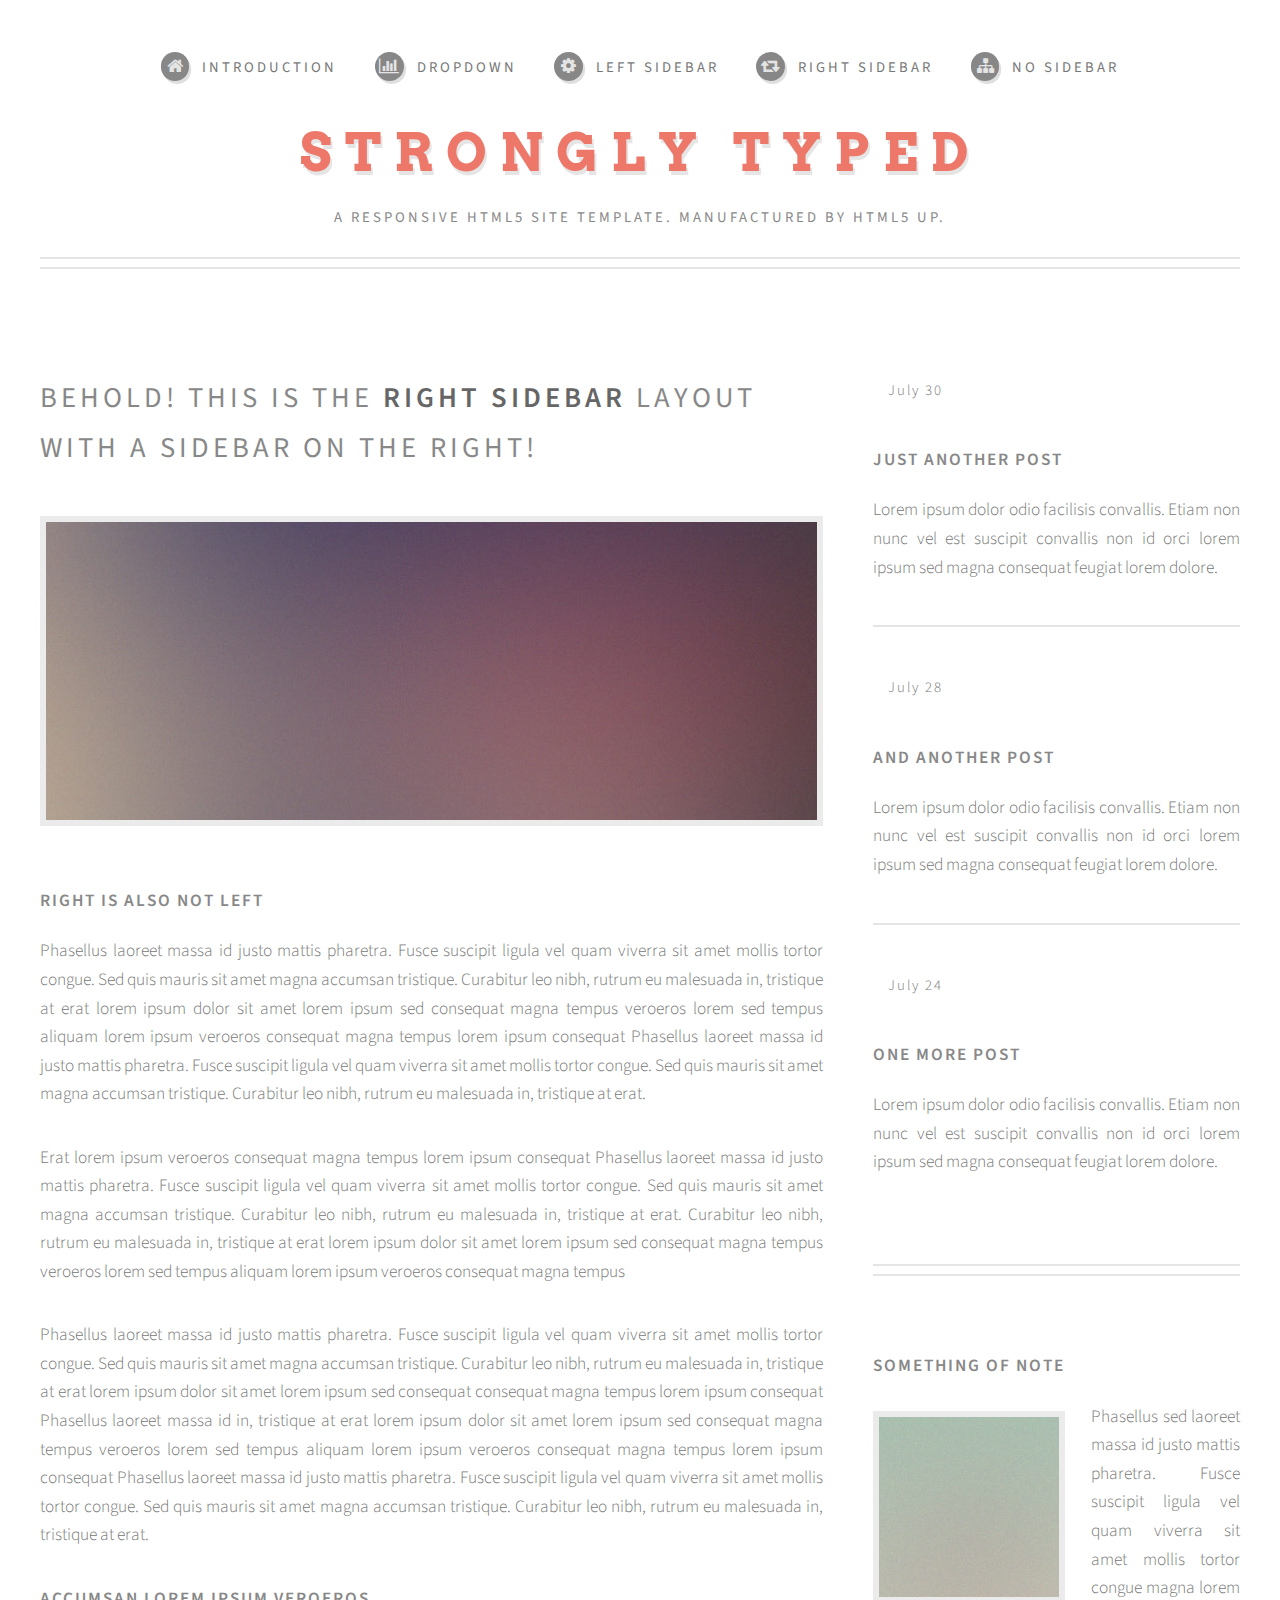
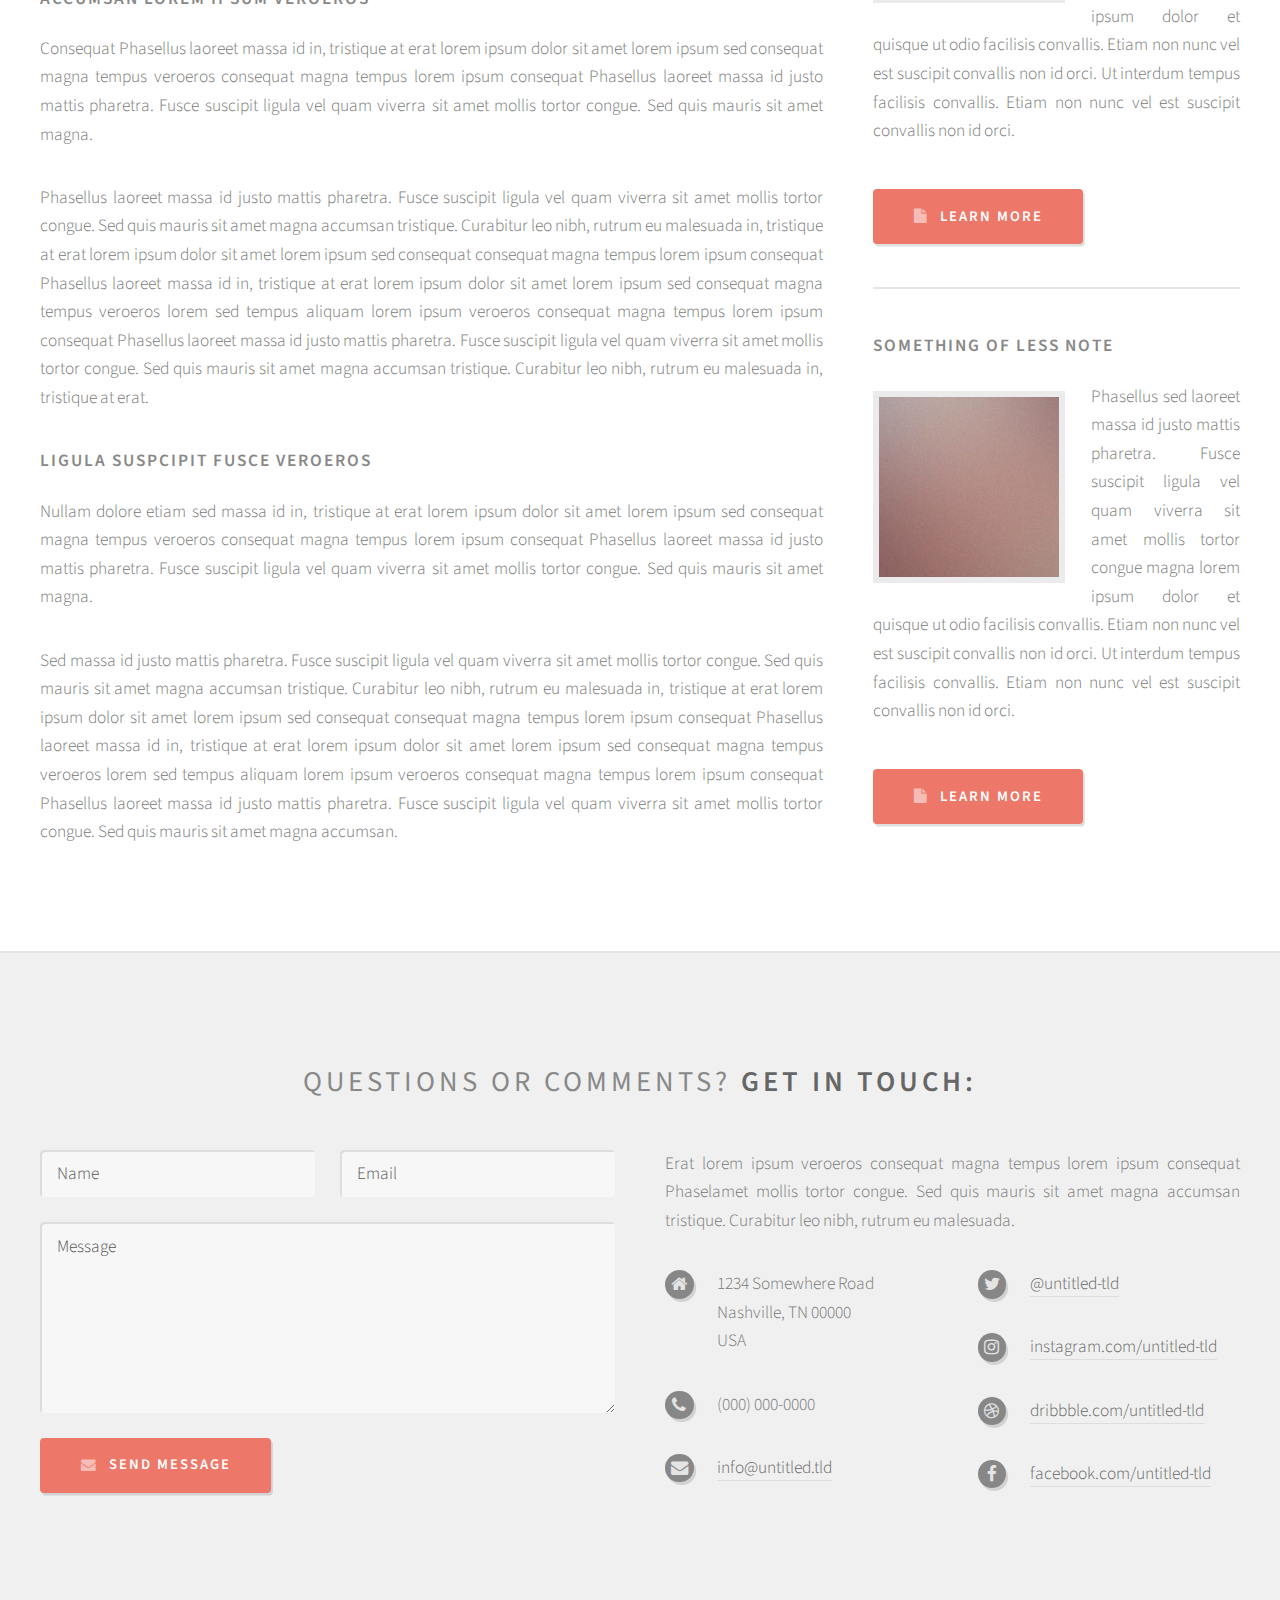
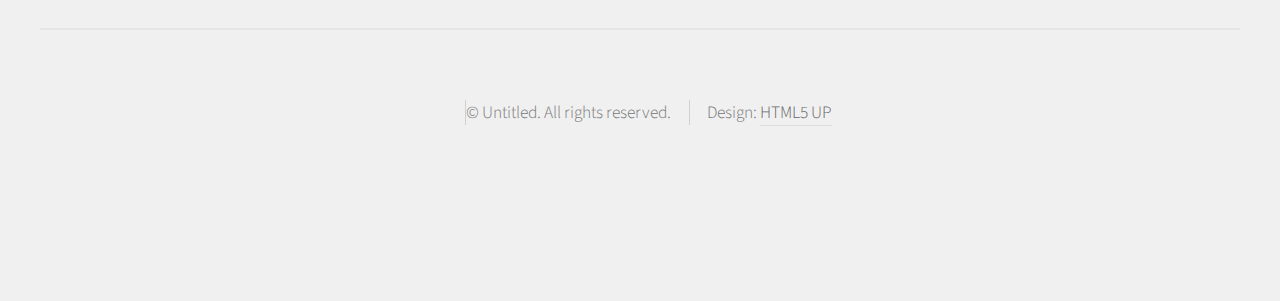
<file: right-sidebar.html>
<!DOCTYPE HTML>
<!--
	Strongly Typed by HTML5 UP
	html5up.net | @ajlkn
	Free for personal and commercial use under the CCA 3.0 license (html5up.net/license)
-->
<html>
	<head>
		<title>Right Sidebar - Strongly Typed by HTML5 UP</title>
		<meta charset="utf-8" />
		<meta name="viewport" content="width=device-width, initial-scale=1" />
		<!--[if lte IE 8]><script src="assets/js/ie/html5shiv.js"></script><![endif]-->
		<link rel="stylesheet" href="assets/css/main.css" />
		<!--[if lte IE 8]><link rel="stylesheet" href="assets/css/ie8.css" /><![endif]-->
	</head>
	<body class="right-sidebar">
		<div id="page-wrapper">

			<!-- Header -->
				<div id="header-wrapper">
					<div id="header" class="container">

						<!-- Logo -->
							<h1 id="logo"><a href="index.html">Strongly Typed</a></h1>
							<p>A responsive HTML5 site template. Manufactured by HTML5 UP.</p>

						<!-- Nav -->
							<nav id="nav">
								<ul>
									<li><a class="icon fa-home" href="index.html"><span>Introduction</span></a></li>
									<li>
										<a href="#" class="icon fa-bar-chart-o"><span>Dropdown</span></a>
										<ul>
											<li><a href="#">Lorem ipsum dolor</a></li>
											<li><a href="#">Magna phasellus</a></li>
											<li><a href="#">Etiam dolore nisl</a></li>
											<li>
												<a href="#">Phasellus consequat</a>
												<ul>
													<li><a href="#">Magna phasellus</a></li>
													<li><a href="#">Etiam dolore nisl</a></li>
													<li><a href="#">Phasellus consequat</a></li>
												</ul>
											</li>
											<li><a href="#">Veroeros feugiat</a></li>
										</ul>
									</li>
									<li><a class="icon fa-cog" href="left-sidebar.html"><span>Left Sidebar</span></a></li>
									<li><a class="icon fa-retweet" href="right-sidebar.html"><span>Right Sidebar</span></a></li>
									<li><a class="icon fa-sitemap" href="no-sidebar.html"><span>No Sidebar</span></a></li>
								</ul>
							</nav>

					</div>
				</div>

			<!-- Main -->
				<div id="main-wrapper">
					<div id="main" class="container">
						<div class="row">

							<!-- Content -->
								<div id="content" class="8u 12u(mobile)">

									<!-- Post -->
										<article class="box post">
											<header>
												<h2>Behold! This is the <strong>right sidebar</strong> layout<br />
												with a sidebar on the right!</h2>
											</header>
											<span class="image featured"><img src="images/pic04.jpg" alt="" /></span>
											<h3>Right is also not left</h3>
											<p>Phasellus laoreet massa id justo mattis pharetra. Fusce suscipit
											ligula vel quam viverra sit amet mollis tortor congue. Sed quis mauris
											sit amet magna accumsan tristique. Curabitur leo nibh, rutrum eu malesuada
											in, tristique at erat lorem ipsum dolor sit amet lorem ipsum sed consequat
											magna tempus veroeros lorem sed tempus aliquam lorem ipsum veroeros
											consequat magna tempus lorem ipsum consequat Phasellus laoreet massa id
											justo mattis pharetra. Fusce suscipit ligula vel quam viverra sit amet
											mollis tortor congue. Sed quis mauris sit amet magna accumsan tristique.
											Curabitur leo nibh, rutrum eu malesuada in, tristique at erat.</p>
											<p>Erat lorem ipsum veroeros consequat magna tempus lorem ipsum consequat
											Phasellus laoreet massa id justo mattis pharetra. Fusce suscipit ligula
											vel quam viverra sit amet mollis tortor congue. Sed quis mauris sit amet
											magna accumsan tristique. Curabitur leo nibh, rutrum eu malesuada in,
											tristique at erat. Curabitur leo nibh, rutrum eu malesuada  in, tristique
											at erat lorem ipsum dolor sit amet lorem ipsum sed consequat magna
											tempus veroeros lorem sed tempus aliquam lorem ipsum veroeros consequat
											magna tempus</p>
											<p>Phasellus laoreet massa id justo mattis pharetra. Fusce suscipit
											ligula vel quam viverra sit amet mollis tortor congue. Sed quis mauris
											sit amet magna accumsan tristique. Curabitur leo nibh, rutrum eu malesuada
											in, tristique at erat lorem ipsum dolor sit amet lorem ipsum sed consequat
											consequat magna tempus lorem ipsum consequat Phasellus laoreet massa id
											in, tristique at erat lorem ipsum dolor sit amet lorem ipsum sed consequat
											magna tempus veroeros lorem sed tempus aliquam lorem ipsum veroeros
											consequat magna tempus lorem ipsum consequat Phasellus laoreet massa id
											justo mattis pharetra. Fusce suscipit ligula vel quam viverra sit amet
											mollis tortor congue. Sed quis mauris sit amet magna accumsan tristique.
											Curabitur leo nibh, rutrum eu malesuada in, tristique at erat.</p>
											<h3>Accumsan lorem ipsum veroeros</h3>
											<p>Consequat Phasellus laoreet massa id in, tristique at erat lorem
											ipsum dolor sit amet lorem ipsum sed consequat magna tempus veroeros
											consequat magna tempus lorem ipsum consequat Phasellus laoreet massa id
											justo mattis pharetra. Fusce suscipit ligula vel quam viverra sit amet
											mollis tortor congue. Sed quis mauris sit amet magna.</p>
											<p>Phasellus laoreet massa id justo mattis pharetra. Fusce suscipit
											ligula vel quam viverra sit amet mollis tortor congue. Sed quis mauris
											sit amet magna accumsan tristique. Curabitur leo nibh, rutrum eu malesuada
											in, tristique at erat lorem ipsum dolor sit amet lorem ipsum sed consequat
											consequat magna tempus lorem ipsum consequat Phasellus laoreet massa id
											in, tristique at erat lorem ipsum dolor sit amet lorem ipsum sed consequat
											magna tempus veroeros lorem sed tempus aliquam lorem ipsum veroeros
											consequat magna tempus lorem ipsum consequat Phasellus laoreet massa id
											justo mattis pharetra. Fusce suscipit ligula vel quam viverra sit amet
											mollis tortor congue. Sed quis mauris sit amet magna accumsan tristique.
											Curabitur leo nibh, rutrum eu malesuada in, tristique at erat.</p>
											<h3>Ligula suspcipit fusce veroeros</h3>
											<p>Nullam dolore etiam sed massa id in, tristique at erat lorem
											ipsum dolor sit amet lorem ipsum sed consequat magna tempus veroeros
											consequat magna tempus lorem ipsum consequat Phasellus laoreet massa id
											justo mattis pharetra. Fusce suscipit ligula vel quam viverra sit amet
											mollis tortor congue. Sed quis mauris sit amet magna.</p>
											<p>Sed massa id justo mattis pharetra. Fusce suscipit
											ligula vel quam viverra sit amet mollis tortor congue. Sed quis mauris
											sit amet magna accumsan tristique. Curabitur leo nibh, rutrum eu malesuada
											in, tristique at erat lorem ipsum dolor sit amet lorem ipsum sed consequat
											consequat magna tempus lorem ipsum consequat Phasellus laoreet massa id
											in, tristique at erat lorem ipsum dolor sit amet lorem ipsum sed consequat
											magna tempus veroeros lorem sed tempus aliquam lorem ipsum veroeros
											consequat magna tempus lorem ipsum consequat Phasellus laoreet massa id
											justo mattis pharetra. Fusce suscipit ligula vel quam viverra sit amet
											mollis tortor congue. Sed quis mauris sit amet magna accumsan.</p>
										</article>

								</div>

							<!-- Sidebar -->
								<div id="sidebar" class="4u 12u(mobile)">

									<!-- Excerpts -->
										<section>
											<ul class="divided">
												<li>

													<!-- Excerpt -->
														<article class="box excerpt">
															<header>
																<span class="date">July 30</span>
																<h3><a href="#">Just another post</a></h3>
															</header>
															<p>Lorem ipsum dolor odio facilisis convallis. Etiam non nunc vel est
															suscipit convallis non id orci lorem ipsum sed magna consequat feugiat lorem dolore.</p>
														</article>

												</li>
												<li>

													<!-- Excerpt -->
														<article class="box excerpt">
															<header>
																<span class="date">July 28</span>
																<h3><a href="#">And another post</a></h3>
															</header>
															<p>Lorem ipsum dolor odio facilisis convallis. Etiam non nunc vel est
															suscipit convallis non id orci lorem ipsum sed magna consequat feugiat lorem dolore.</p>
														</article>

												</li>
												<li>

													<!-- Excerpt -->
														<article class="box excerpt">
															<header>
																<span class="date">July 24</span>
																<h3><a href="#">One more post</a></h3>
															</header>
															<p>Lorem ipsum dolor odio facilisis convallis. Etiam non nunc vel est
															suscipit convallis non id orci lorem ipsum sed magna consequat feugiat lorem dolore.</p>
														</article>

												</li>
											</ul>
										</section>

									<!-- Highlights -->
										<section>
											<ul class="divided">
												<li>

													<!-- Highlight -->
														<article class="box highlight">
															<header>
																<h3><a href="#">Something of note</a></h3>
															</header>
															<a href="#" class="image left"><img src="images/pic06.jpg" alt="" /></a>
															<p>Phasellus  sed laoreet massa id justo mattis pharetra. Fusce suscipit ligula vel quam
															viverra sit amet mollis tortor congue magna lorem ipsum dolor et quisque ut odio facilisis
															convallis. Etiam non nunc vel est suscipit convallis non id orci. Ut interdum tempus
															facilisis convallis. Etiam non nunc vel est suscipit convallis non id orci.</p>
															<ul class="actions">
																<li><a href="#" class="button icon fa-file">Learn More</a></li>
															</ul>
														</article>

												</li>
												<li>

													<!-- Highlight -->
														<article class="box highlight">
															<header>
																<h3><a href="#">Something of less note</a></h3>
															</header>
															<a href="#" class="image left"><img src="images/pic07.jpg" alt="" /></a>
															<p>Phasellus  sed laoreet massa id justo mattis pharetra. Fusce suscipit ligula vel quam
															viverra sit amet mollis tortor congue magna lorem ipsum dolor et quisque ut odio facilisis
															convallis. Etiam non nunc vel est suscipit convallis non id orci. Ut interdum tempus
															facilisis convallis. Etiam non nunc vel est suscipit convallis non id orci.</p>
															<ul class="actions">
																<li><a href="#" class="button icon fa-file">Learn More</a></li>
															</ul>
														</article>

												</li>
											</ul>
										</section>

								</div>

						</div>
					</div>
				</div>

			<!-- Footer -->
				<div id="footer-wrapper">
					<div id="footer" class="container">
						<header>
							<h2>Questions or comments? <strong>Get in touch:</strong></h2>
						</header>
						<div class="row">
							<div class="6u 12u(mobile)">
								<section>
									<form method="post" action="#">
										<div class="row 50%">
											<div class="6u 12u(mobile)">
												<input name="name" placeholder="Name" type="text" />
											</div>
											<div class="6u 12u(mobile)">
												<input name="email" placeholder="Email" type="text" />
											</div>
										</div>
										<div class="row 50%">
											<div class="12u">
												<textarea name="message" placeholder="Message"></textarea>
											</div>
										</div>
										<div class="row 50%">
											<div class="12u">
												<a href="#" class="form-button-submit button icon fa-envelope">Send Message</a>
											</div>
										</div>
									</form>
								</section>
							</div>
							<div class="6u 12u(mobile)">
								<section>
									<p>Erat lorem ipsum veroeros consequat magna tempus lorem ipsum consequat Phaselamet
									mollis tortor congue. Sed quis mauris sit amet magna accumsan tristique. Curabitur
									leo nibh, rutrum eu malesuada.</p>
									<div class="row">
										<div class="6u 12u(mobile)">
											<ul class="icons">
												<li class="icon fa-home">
													1234 Somewhere Road<br />
													Nashville, TN 00000<br />
													USA
												</li>
												<li class="icon fa-phone">
													(000) 000-0000
												</li>
												<li class="icon fa-envelope">
													<a href="#">info@untitled.tld</a>
												</li>
											</ul>
										</div>
										<div class="6u 12u(mobile)">
											<ul class="icons">
												<li class="icon fa-twitter">
													<a href="#">@untitled-tld</a>
												</li>
												<li class="icon fa-instagram">
													<a href="#">instagram.com/untitled-tld</a>
												</li>
												<li class="icon fa-dribbble">
													<a href="#">dribbble.com/untitled-tld</a>
												</li>
												<li class="icon fa-facebook">
													<a href="#">facebook.com/untitled-tld</a>
												</li>
											</ul>
										</div>
									</div>
								</section>
							</div>
						</div>
					</div>
					<div id="copyright" class="container">
						<ul class="links">
							<li>&copy; Untitled. All rights reserved.</li><li>Design: <a href="http://html5up.net">HTML5 UP</a></li>
						</ul>
					</div>
				</div>

		</div>

		<!-- Scripts -->
			<script src="assets/js/jquery.min.js"></script>
			<script src="assets/js/jquery.dropotron.min.js"></script>
			<script src="assets/js/skel.min.js"></script>
			<script src="assets/js/skel-viewport.min.js"></script>
			<script src="assets/js/util.js"></script>
			<!--[if lte IE 8]><script src="assets/js/ie/respond.min.js"></script><![endif]-->
			<script src="assets/js/main.js"></script>

	</body>
</html>
</file>
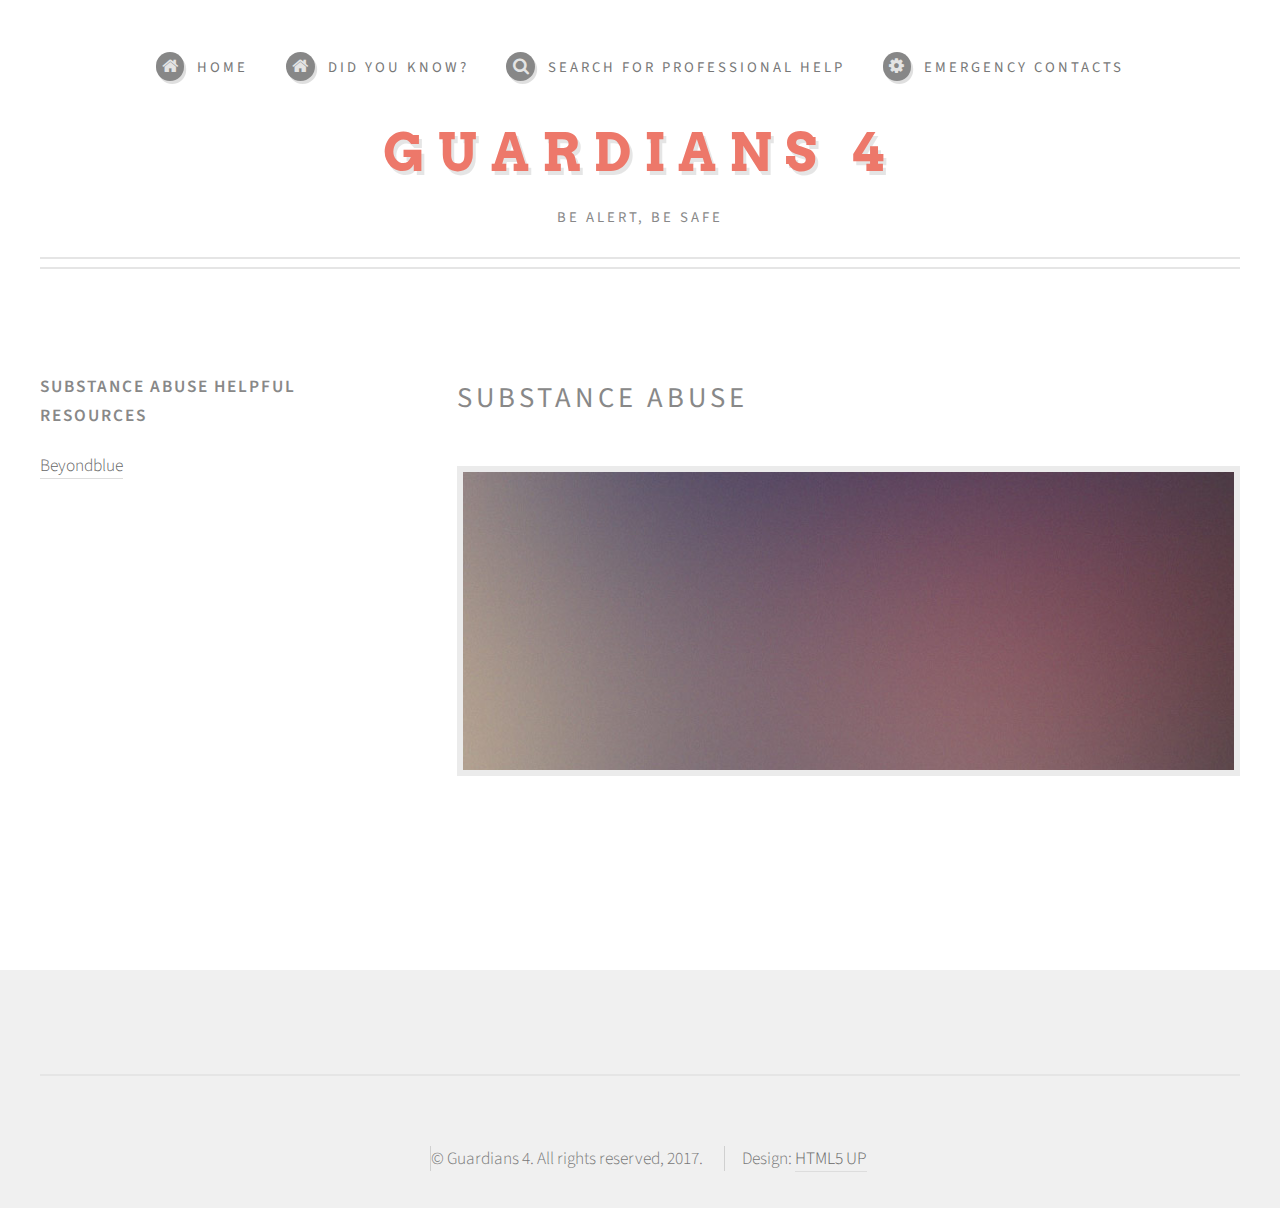
<file: substance_abuse.html>
<!DOCTYPE HTML>
<!--
	Guardians4
-->
<html>
	<head>
		<title>Substance Abuse</title>
		<meta charset="utf-8" />
		<meta name="viewport" content="width=device-width, initial-scale=1" />
		<!--[if lte IE 8]><script src="assets/js/ie/html5shiv.js"></script><![endif]-->
		<link rel="stylesheet" href="assets/css/main.css" />
		<!--[if lte IE 8]><link rel="stylesheet" href="assets/css/ie8.css" /><![endif]-->
	</head>
	<body class="left-sidebar">
		<div id="page-wrapper">

			<!-- Header -->
				<div id="header-wrapper">
					<div id="header" class="container">

						<!-- Logo -->
							<h1 id="logo"><a href="index.html">Guardians 4</a></h1>
							<p>Be Alert, Be Safe</p>

						<!-- Nav -->
							<nav id="nav">
								<ul>
									<li><a class="icon fa-home" href="index.html"><span>Home</span></a></li>
									<li><a class="icon fa-home" href="did_you_know.html"><span>Did you know?</span></a></li>
									<li><a class="icon fa-search" href="search-doctor.html"><span>Search For Professional Help</span></a> </li>
									<!--<li>
										<a href="#" class="icon fa-bar-chart-o"><span>Language</span></a>
										<ul>
											<li><a href="#">Lorem ipsum dolor</a></li>
											<li><a href="#">Magna phasellus</a></li>
											<li><a href="#">Etiam dolore nisl</a></li>
											<li>
												<a href="#">Phasellus consequat</a>
												<ul>
													<li><a href="#">Magna phasellus</a></li>
													<li><a href="#">Etiam dolore nisl</a></li>
													<li><a href="#">Phasellus consequat</a></li>
												</ul>
											</li>
											<li><a href="#">Veroeros feugiat</a></li>
										</ul>
									</li>-->
									<li><a class="icon fa-cog" href="emergency_contacts.html"><span>Emergency Contacts</span></a></li>
									<!--<li><a class="icon fa-retweet" href="right-sidebar.html"><span>Right Sidebar</span></a></li>
									<li><a class="icon fa-sitemap" href="no-sidebar.html"><span>No Sidebar</span></a></li>
								--></ul>
							</nav>
					</div>
				</div>
			<!-- Main -->
				<div id="main-wrapper">
					<div id="main" class="container">
						<div class="row">

							<!-- Sidebar -->
								<div id="sidebar" class="4u 12u(mobile)">

									<!-- Excerpts -->
										<section>
											<ul class="divided">
												<li>

													<!-- Excerpt -->
														<article class="box excerpt">
															<header>
																<!--<span class="date">July 24</span>-->
																<h3><a href="#">Substance Abuse Helpful Resources</a></h3>
															</header>
															<p><a href="https://www.beyondblue.org.au">Beyondblue</a></p>

														</article>

												</li>
											</ul>
										</section>

									<!-- Highlights -->
									
								</div>

							<!-- Content -->
								<div id="content" class="8u 12u(mobile) important(mobile)">

									<!-- Post -->
										<article class="box post">
											<header>
												<h2>Substance Abuse</h2>
											</header>
											<span class="image featured"><img src="images/pic04.jpg" alt="" /></span>
											<h3></h3>
											<p></br><strong></strong></p>
										</article>

								</div>

						</div>
					</div>
				</div>

			<!-- Footer -->
				<!--<div id="footer-wrapper">
					<div id="footer" class="container">
						<div class="row">
							<div class="6u 12u(mobile)">
								<section>
									<form method="post" action="#">
										<div class="row 50%">
											<div class="6u 12u(mobile)">
												<input name="name" placeholder="Name" type="text" />
											</div>
											<div class="6u 12u(mobile)">
												<input name="email" placeholder="Email" type="text" />
											</div>
										</div>
										<div class="row 50%">
											<div class="12u">
												<textarea name="message" placeholder="Message"></textarea>
											</div>
										</div>
										<div class="row 50%">
											<div class="12u">
												<a href="#" class="form-button-submit button icon fa-envelope">Send Message</a>
											</div>
										</div>
									</form>
								</section>
							</div>
							<div class="6u 12u(mobile)">
								<section>
									<p>Erat lorem ipsum veroeros consequat magna tempus lorem ipsum consequat Phaselamet
									mollis tortor congue. Sed quis mauris sit amet magna accumsan tristique. Curabitur
									leo nibh, rutrum eu malesuada.</p>
									<div class="row">
										<div class="6u 12u(mobile)">
											<ul class="icons">
												<li class="icon fa-home">
													1234 Somewhere Road<br />
													Nashville, TN 00000<br />
													USA
												</li>
												<li class="icon fa-phone">
													(000) 000-0000
												</li>
												<li class="icon fa-envelope">
													<a href="#">info@untitled.tld</a>
												</li>
											</ul>
										</div>
										<div class="6u 12u(mobile)">
											<ul class="icons">
												<li class="icon fa-twitter">
													<a href="#">@untitled-tld</a>
												</li>
												<li class="icon fa-instagram">
													<a href="#">instagram.com/untitled-tld</a>
												</li>
												<li class="icon fa-dribbble">
													<a href="#">dribbble.com/untitled-tld</a>
												</li>
												<li class="icon fa-facebook">
													<a href="#">facebook.com/untitled-tld</a>
												</li>
											</ul>
										</div>
									</div>
								</section>
							</div>
						</div>
					</div>-->
					<div id="copyright" class="container">
						<ul class="links">
							<li>&copy; Guardians 4. All rights reserved, 2017. </li><li>Design: <a href="http://html5up.net">HTML5 UP</a></li>
						</ul>
					</div>
				</div>

		</div>

		<!-- Scripts -->
			<script src="assets/js/jquery.min.js"></script>
			<script src="assets/js/jquery.dropotron.min.js"></script>
			<script src="assets/js/skel.min.js"></script>
			<script src="assets/js/skel-viewport.min.js"></script>
			<script src="assets/js/util.js"></script>
			<!--[if lte IE 8]><script src="assets/js/ie/respond.min.js"></script><![endif]-->
			<script src="assets/js/main.js"></script>

	</body>
</html>
</file>
<file: assets/css/ie8.css>
/*
	Strongly Typed by HTML5 UP
	html5up.net | @ajlkn
	Free for personal and commercial use under the CCA 3.0 license (html5up.net/license)
*/

/* Basic */

	form input[type="text"],
	form input[type="email"],
	form input[type="password"],
	form select,
	form textarea {
		position: relative;
		-ms-behavior: url("assets/js/ie/PIE.htc");
	}

	input[type="button"],
	input[type="submit"],
	input[type="reset"],
	button,
	.button {
		position: relative;
		-ms-behavior: url("assets/js/ie/PIE.htc");
	}

	.button, .box.excerpt .date {
		position: relative;
		-ms-behavior: url("assets/js/ie/PIE.htc");
	}

/* Sections/Article */

	section > .last-child, section.last-child, article > .last-child, article.last-child {
		margin-bottom: 0;
	}

/* Wrappers */

	#banner-wrapper .inner {
		-ms-behavior: url("assets/js/ie/backgroundsize.min.htc");
	}
</file>
<file: assets/didyouknowpage.css>
/**
 * Sections
 *
 * 
 */
/*.section {
    margin-bottom: 40px;
}

.section__title {
    font-family: "Roboto Slab", serif;
    font-size: 40px;
}

.section__content {
    padding-left: 3px;
}*/

/**
 * The cards
 *
 * Each card plays home to a front and back. I've set them up as squares here
 * by using the padding technique, but you may set them up in any dimensions
 * you like based on your site design.
 */
.card {
    position: relative;
    float: left;
    padding-bottom: 100%;
    width: 100%;
    text-align: center;
}

.card:nth-child(1) {
    margin-left: -3px;
    margin-right: 1px;
}

.card:nth-child(2),
.card:nth-child(3) {
    margin-right: 1px;
}

/* card fronts and backs */
.card__front,
.card__back {
    position: absolute;
    top: 0;
    left: 0;
    width: 100%;
    height: 100%;
}

.card__front,
.card__back {
    -webkit-backface-visibility: hidden;
    backface-visibility: hidden;
    -webkit-transition: -webkit-transform 0.3s;
    transition: transform 0.3s;
}

.card__front {
    background-color: #ed786a;
}

.card__back {
    background-color: gray;
    -webkit-transform: rotateY(-180deg);
    transform: rotateY(-180deg);
}

/* card text */
.card__text {
    display: inline-block;
    position: relative;
    top: 20px;
    right: 0;
    bottom: 0;
    left: 0;
    margin: auto;
    height: 20px;
    color: white;
    font-family: "Roboto Slab", serif;
    line-height: 60px;
    font-size: 20px;
}

/* click effect */
.card.effect__click.flipped .card__front {
    -webkit-transform: rotateY(-180deg);
    transform: rotateY(-180deg);
}

.card.effect__click.flipped .card__back {
    -webkit-transform: rotateY(0);
    transform: rotateY(0);
}
</file>
<file: assets/css/main.css>
@import url("font-awesome.min.css");
@import url("https://fonts.googleapis.com/css?family=Source+Sans+Pro:300,400,600|Arvo:700");

/*
	Strongly Typed by HTML5 UP
	html5up.net | @ajlkn
	Free for personal and commercial use under the CCA 3.0 license (html5up.net/license)
*/

/* Reset */

	html, body, div, span, applet, object, iframe, h1, h2, h3, h4, h5, h6, p, blockquote, pre, a, abbr, acronym, address, big, cite, code, del, dfn, em, img, ins, kbd, q, s, samp, small, strike, strong, sub, sup, tt, var, b, u, i, center, dl, dt, dd, ol, ul, li, fieldset, form, label, legend, table, caption, tbody, tfoot, thead, tr, th, td, article, aside, canvas, details, embed, figure, figcaption, footer, header, hgroup, menu, nav, output, ruby, section, summary, time, mark, audio, video {
		margin: 0;
		padding: 0;
		border: 0;
		font-size: 100%;
		font: inherit;
		vertical-align: baseline;
	}

	article, aside, details, figcaption, figure, footer, header, hgroup, menu, nav, section {
		display: block;
	}

	body {
		line-height: 1;
	}

	ol, ul {
		list-style: none;
	}

	blockquote, q {
		quotes: none;
	}

	blockquote:before, blockquote:after, q:before, q:after {
		content: '';
		content: none;
	}

	table {
		border-collapse: collapse;
		border-spacing: 0;
	}

	body {
		-webkit-text-size-adjust: none;
	}

/* Box Model */

	*, *:before, *:after {
		-moz-box-sizing: border-box;
		-webkit-box-sizing: border-box;
		box-sizing: border-box;
	}

/* Containers */

	.container {
		margin-left: auto;
		margin-right: auto;
	}

	.container.\31 25\25 {
		width: 100%;
		max-width: 1200px;
		min-width: 960px;
	}

	.container.\37 5\25 {
		width: 720px;
	}

	.container.\35 0\25 {
		width: 480px;
	}

	.container.\32 5\25 {
		width: 240px;
	}

	.container {
		width: 960px;
	}

	@media screen and (min-width: 737px) {

		.container.\31 25\25 {
			width: 100%;
			max-width: 1500px;
			min-width: 1200px;
		}

		.container.\37 5\25 {
			width: 900px;
		}

		.container.\35 0\25 {
			width: 600px;
		}

		.container.\32 5\25 {
			width: 300px;
		}

		.container {
			width: 1200px;
		}

	}

	@media screen and (min-width: 737px) and (max-width: 1200px) {

		.container.\31 25\25 {
			width: 100%;
			max-width: 1200px;
			min-width: 960px;
		}

		.container.\37 5\25 {
			width: 720px;
		}

		.container.\35 0\25 {
			width: 480px;
		}

		.container.\32 5\25 {
			width: 240px;
		}

		.container {
			width: 960px;
		}

	}

	@media screen and (max-width: 736px) {

		.container.\31 25\25 {
			width: 100%;
			max-width: 125%;
			min-width: 100%;
		}

		.container.\37 5\25 {
			width: 75%;
		}

		.container.\35 0\25 {
			width: 50%;
		}

		.container.\32 5\25 {
			width: 25%;
		}

		.container {
			width: 100% !important;
		}

	}

/* Grid */

	.row {
		border-bottom: solid 1px transparent;
		-moz-box-sizing: border-box;
		-webkit-box-sizing: border-box;
		box-sizing: border-box;
	}

	.row > * {
		float: left;
		-moz-box-sizing: border-box;
		-webkit-box-sizing: border-box;
		box-sizing: border-box;
	}

	.row:after, .row:before {
		content: '';
		display: block;
		clear: both;
		height: 0;
	}

	.row.uniform > * > :first-child {
		margin-top: 0;
	}

	.row.uniform > * > :last-child {
		margin-bottom: 0;
	}

	.row.\30 \25 > * {
		padding: 0 0 0 0px;
	}

	.row.\30 \25 {
		margin: 0 0 -1px 0px;
	}

	.row.uniform.\30 \25 > * {
		padding: 0px 0 0 0px;
	}

	.row.uniform.\30 \25 {
		margin: 0px 0 -1px 0px;
	}

	.row > * {
		padding: 0 0 0 40px;
	}

	.row {
		margin: 0 0 -1px -40px;
	}

	.row.uniform > * {
		padding: 40px 0 0 40px;
	}

	.row.uniform {
		margin: -40px 0 -1px -40px;
	}

	.row.\32 00\25 > * {
		padding: 0 0 0 80px;
	}

	.row.\32 00\25 {
		margin: 0 0 -1px -80px;
	}

	.row.uniform.\32 00\25 > * {
		padding: 80px 0 0 80px;
	}

	.row.uniform.\32 00\25 {
		margin: -80px 0 -1px -80px;
	}

	.row.\31 50\25 > * {
		padding: 0 0 0 60px;
	}

	.row.\31 50\25 {
		margin: 0 0 -1px -60px;
	}

	.row.uniform.\31 50\25 > * {
		padding: 60px 0 0 60px;
	}

	.row.uniform.\31 50\25 {
		margin: -60px 0 -1px -60px;
	}

	.row.\35 0\25 > * {
		padding: 0 0 0 20px;
	}

	.row.\35 0\25 {
		margin: 0 0 -1px -20px;
	}

	.row.uniform.\35 0\25 > * {
		padding: 20px 0 0 20px;
	}

	.row.uniform.\35 0\25 {
		margin: -20px 0 -1px -20px;
	}

	.row.\32 5\25 > * {
		padding: 0 0 0 10px;
	}

	.row.\32 5\25 {
		margin: 0 0 -1px -10px;
	}

	.row.uniform.\32 5\25 > * {
		padding: 10px 0 0 10px;
	}

	.row.uniform.\32 5\25 {
		margin: -10px 0 -1px -10px;
	}

	.\31 2u, .\31 2u\24 {
		width: 100%;
		clear: none;
		margin-left: 0;
	}

	.\31 1u, .\31 1u\24 {
		width: 91.6666666667%;
		clear: none;
		margin-left: 0;
	}

	.\31 0u, .\31 0u\24 {
		width: 83.3333333333%;
		clear: none;
		margin-left: 0;
	}

	.\39 u, .\39 u\24 {
		width: 75%;
		clear: none;
		margin-left: 0;
	}

	.\38 u, .\38 u\24 {
		width: 66.6666666667%;
		clear: none;
		margin-left: 0;
	}

	.\37 u, .\37 u\24 {
		width: 58.3333333333%;
		clear: none;
		margin-left: 0;
	}

	.\36 u, .\36 u\24 {
		width: 50%;
		clear: none;
		margin-left: 0;
	}

	.\35 u, .\35 u\24 {
		width: 41.6666666667%;
		clear: none;
		margin-left: 0;
	}

	.\34 u, .\34 u\24 {
		width: 33.3333333333%;
		clear: none;
		margin-left: 0;
	}

	.\33 u, .\33 u\24 {
		width: 25%;
		clear: none;
		margin-left: 0;
	}

	.\32 u, .\32 u\24 {
		width: 16.6666666667%;
		clear: none;
		margin-left: 0;
	}

	.\31 u, .\31 u\24 {
		width: 8.3333333333%;
		clear: none;
		margin-left: 0;
	}

	.\31 2u\24 + *,
	.\31 1u\24 + *,
	.\31 0u\24 + *,
	.\39 u\24 + *,
	.\38 u\24 + *,
	.\37 u\24 + *,
	.\36 u\24 + *,
	.\35 u\24 + *,
	.\34 u\24 + *,
	.\33 u\24 + *,
	.\32 u\24 + *,
	.\31 u\24 + * {
		clear: left;
	}

	.\-11u {
		margin-left: 91.66667%;
	}

	.\-10u {
		margin-left: 83.33333%;
	}

	.\-9u {
		margin-left: 75%;
	}

	.\-8u {
		margin-left: 66.66667%;
	}

	.\-7u {
		margin-left: 58.33333%;
	}

	.\-6u {
		margin-left: 50%;
	}

	.\-5u {
		margin-left: 41.66667%;
	}

	.\-4u {
		margin-left: 33.33333%;
	}

	.\-3u {
		margin-left: 25%;
	}

	.\-2u {
		margin-left: 16.66667%;
	}

	.\-1u {
		margin-left: 8.33333%;
	}

	@media screen and (min-width: 737px) {

		.row > * {
			padding: 50px 0 0 50px;
		}

		.row {
			margin: -50px 0 -1px -50px;
		}

		.row.uniform > * {
			padding: 50px 0 0 50px;
		}

		.row.uniform {
			margin: -50px 0 -1px -50px;
		}

		.row.\32 00\25 > * {
			padding: 100px 0 0 100px;
		}

		.row.\32 00\25 {
			margin: -100px 0 -1px -100px;
		}

		.row.uniform.\32 00\25 > * {
			padding: 100px 0 0 100px;
		}

		.row.uniform.\32 00\25 {
			margin: -100px 0 -1px -100px;
		}

		.row.\31 50\25 > * {
			padding: 75px 0 0 75px;
		}

		.row.\31 50\25 {
			margin: -75px 0 -1px -75px;
		}

		.row.uniform.\31 50\25 > * {
			padding: 75px 0 0 75px;
		}

		.row.uniform.\31 50\25 {
			margin: -75px 0 -1px -75px;
		}

		.row.\35 0\25 > * {
			padding: 25px 0 0 25px;
		}

		.row.\35 0\25 {
			margin: -25px 0 -1px -25px;
		}

		.row.uniform.\35 0\25 > * {
			padding: 25px 0 0 25px;
		}

		.row.uniform.\35 0\25 {
			margin: -25px 0 -1px -25px;
		}

		.row.\32 5\25 > * {
			padding: 12.5px 0 0 12.5px;
		}

		.row.\32 5\25 {
			margin: -12.5px 0 -1px -12.5px;
		}

		.row.uniform.\32 5\25 > * {
			padding: 12.5px 0 0 12.5px;
		}

		.row.uniform.\32 5\25 {
			margin: -12.5px 0 -1px -12.5px;
		}

		.\31 2u\28desktop\29, .\31 2u\24\28desktop\29 {
			width: 100%;
			clear: none;
			margin-left: 0;
		}

		.\31 1u\28desktop\29, .\31 1u\24\28desktop\29 {
			width: 91.6666666667%;
			clear: none;
			margin-left: 0;
		}

		.\31 0u\28desktop\29, .\31 0u\24\28desktop\29 {
			width: 83.3333333333%;
			clear: none;
			margin-left: 0;
		}

		.\39 u\28desktop\29, .\39 u\24\28desktop\29 {
			width: 75%;
			clear: none;
			margin-left: 0;
		}

		.\38 u\28desktop\29, .\38 u\24\28desktop\29 {
			width: 66.6666666667%;
			clear: none;
			margin-left: 0;
		}

		.\37 u\28desktop\29, .\37 u\24\28desktop\29 {
			width: 58.3333333333%;
			clear: none;
			margin-left: 0;
		}

		.\36 u\28desktop\29, .\36 u\24\28desktop\29 {
			width: 50%;
			clear: none;
			margin-left: 0;
		}

		.\35 u\28desktop\29, .\35 u\24\28desktop\29 {
			width: 41.6666666667%;
			clear: none;
			margin-left: 0;
		}

		.\34 u\28desktop\29, .\34 u\24\28desktop\29 {
			width: 33.3333333333%;
			clear: none;
			margin-left: 0;
		}

		.\33 u\28desktop\29, .\33 u\24\28desktop\29 {
			width: 25%;
			clear: none;
			margin-left: 0;
		}

		.\32 u\28desktop\29, .\32 u\24\28desktop\29 {
			width: 16.6666666667%;
			clear: none;
			margin-left: 0;
		}

		.\31 u\28desktop\29, .\31 u\24\28desktop\29 {
			width: 8.3333333333%;
			clear: none;
			margin-left: 0;
		}

		.\31 2u\24\28desktop\29 + *,
		.\31 1u\24\28desktop\29 + *,
		.\31 0u\24\28desktop\29 + *,
		.\39 u\24\28desktop\29 + *,
		.\38 u\24\28desktop\29 + *,
		.\37 u\24\28desktop\29 + *,
		.\36 u\24\28desktop\29 + *,
		.\35 u\24\28desktop\29 + *,
		.\34 u\24\28desktop\29 + *,
		.\33 u\24\28desktop\29 + *,
		.\32 u\24\28desktop\29 + *,
		.\31 u\24\28desktop\29 + * {
			clear: left;
		}

		.\-11u\28desktop\29 {
			margin-left: 91.66667%;
		}

		.\-10u\28desktop\29 {
			margin-left: 83.33333%;
		}

		.\-9u\28desktop\29 {
			margin-left: 75%;
		}

		.\-8u\28desktop\29 {
			margin-left: 66.66667%;
		}

		.\-7u\28desktop\29 {
			margin-left: 58.33333%;
		}

		.\-6u\28desktop\29 {
			margin-left: 50%;
		}

		.\-5u\28desktop\29 {
			margin-left: 41.66667%;
		}

		.\-4u\28desktop\29 {
			margin-left: 33.33333%;
		}

		.\-3u\28desktop\29 {
			margin-left: 25%;
		}

		.\-2u\28desktop\29 {
			margin-left: 16.66667%;
		}

		.\-1u\28desktop\29 {
			margin-left: 8.33333%;
		}

	}

	@media screen and (min-width: 737px) and (max-width: 1200px) {

		.row > * {
			padding: 30px 0 0 30px;
		}

		.row {
			margin: -30px 0 -1px -30px;
		}

		.row.uniform > * {
			padding: 30px 0 0 30px;
		}

		.row.uniform {
			margin: -30px 0 -1px -30px;
		}

		.row.\32 00\25 > * {
			padding: 60px 0 0 60px;
		}

		.row.\32 00\25 {
			margin: -60px 0 -1px -60px;
		}

		.row.uniform.\32 00\25 > * {
			padding: 60px 0 0 60px;
		}

		.row.uniform.\32 00\25 {
			margin: -60px 0 -1px -60px;
		}

		.row.\31 50\25 > * {
			padding: 45px 0 0 45px;
		}

		.row.\31 50\25 {
			margin: -45px 0 -1px -45px;
		}

		.row.uniform.\31 50\25 > * {
			padding: 45px 0 0 45px;
		}

		.row.uniform.\31 50\25 {
			margin: -45px 0 -1px -45px;
		}

		.row.\35 0\25 > * {
			padding: 15px 0 0 15px;
		}

		.row.\35 0\25 {
			margin: -15px 0 -1px -15px;
		}

		.row.uniform.\35 0\25 > * {
			padding: 15px 0 0 15px;
		}

		.row.uniform.\35 0\25 {
			margin: -15px 0 -1px -15px;
		}

		.row.\32 5\25 > * {
			padding: 7.5px 0 0 7.5px;
		}

		.row.\32 5\25 {
			margin: -7.5px 0 -1px -7.5px;
		}

		.row.uniform.\32 5\25 > * {
			padding: 7.5px 0 0 7.5px;
		}

		.row.uniform.\32 5\25 {
			margin: -7.5px 0 -1px -7.5px;
		}

		.\31 2u\28tablet\29, .\31 2u\24\28tablet\29 {
			width: 100%;
			clear: none;
			margin-left: 0;
		}

		.\31 1u\28tablet\29, .\31 1u\24\28tablet\29 {
			width: 91.6666666667%;
			clear: none;
			margin-left: 0;
		}

		.\31 0u\28tablet\29, .\31 0u\24\28tablet\29 {
			width: 83.3333333333%;
			clear: none;
			margin-left: 0;
		}

		.\39 u\28tablet\29, .\39 u\24\28tablet\29 {
			width: 75%;
			clear: none;
			margin-left: 0;
		}

		.\38 u\28tablet\29, .\38 u\24\28tablet\29 {
			width: 66.6666666667%;
			clear: none;
			margin-left: 0;
		}

		.\37 u\28tablet\29, .\37 u\24\28tablet\29 {
			width: 58.3333333333%;
			clear: none;
			margin-left: 0;
		}

		.\36 u\28tablet\29, .\36 u\24\28tablet\29 {
			width: 50%;
			clear: none;
			margin-left: 0;
		}

		.\35 u\28tablet\29, .\35 u\24\28tablet\29 {
			width: 41.6666666667%;
			clear: none;
			margin-left: 0;
		}

		.\34 u\28tablet\29, .\34 u\24\28tablet\29 {
			width: 33.3333333333%;
			clear: none;
			margin-left: 0;
		}

		.\33 u\28tablet\29, .\33 u\24\28tablet\29 {
			width: 25%;
			clear: none;
			margin-left: 0;
		}

		.\32 u\28tablet\29, .\32 u\24\28tablet\29 {
			width: 16.6666666667%;
			clear: none;
			margin-left: 0;
		}

		.\31 u\28tablet\29, .\31 u\24\28tablet\29 {
			width: 8.3333333333%;
			clear: none;
			margin-left: 0;
		}

		.\31 2u\24\28tablet\29 + *,
		.\31 1u\24\28tablet\29 + *,
		.\31 0u\24\28tablet\29 + *,
		.\39 u\24\28tablet\29 + *,
		.\38 u\24\28tablet\29 + *,
		.\37 u\24\28tablet\29 + *,
		.\36 u\24\28tablet\29 + *,
		.\35 u\24\28tablet\29 + *,
		.\34 u\24\28tablet\29 + *,
		.\33 u\24\28tablet\29 + *,
		.\32 u\24\28tablet\29 + *,
		.\31 u\24\28tablet\29 + * {
			clear: left;
		}

		.\-11u\28tablet\29 {
			margin-left: 91.66667%;
		}

		.\-10u\28tablet\29 {
			margin-left: 83.33333%;
		}

		.\-9u\28tablet\29 {
			margin-left: 75%;
		}

		.\-8u\28tablet\29 {
			margin-left: 66.66667%;
		}

		.\-7u\28tablet\29 {
			margin-left: 58.33333%;
		}

		.\-6u\28tablet\29 {
			margin-left: 50%;
		}

		.\-5u\28tablet\29 {
			margin-left: 41.66667%;
		}

		.\-4u\28tablet\29 {
			margin-left: 33.33333%;
		}

		.\-3u\28tablet\29 {
			margin-left: 25%;
		}

		.\-2u\28tablet\29 {
			margin-left: 16.66667%;
		}

		.\-1u\28tablet\29 {
			margin-left: 8.33333%;
		}

	}

	@media screen and (max-width: 736px) {

		.row > * {
			padding: 20px 0 0 20px;
		}

		.row {
			margin: -20px 0 -1px -20px;
		}

		.row.uniform > * {
			padding: 20px 0 0 20px;
		}

		.row.uniform {
			margin: -20px 0 -1px -20px;
		}

		.row.\32 00\25 > * {
			padding: 40px 0 0 40px;
		}

		.row.\32 00\25 {
			margin: -40px 0 -1px -40px;
		}

		.row.uniform.\32 00\25 > * {
			padding: 40px 0 0 40px;
		}

		.row.uniform.\32 00\25 {
			margin: -40px 0 -1px -40px;
		}

		.row.\31 50\25 > * {
			padding: 30px 0 0 30px;
		}

		.row.\31 50\25 {
			margin: -30px 0 -1px -30px;
		}

		.row.uniform.\31 50\25 > * {
			padding: 30px 0 0 30px;
		}

		.row.uniform.\31 50\25 {
			margin: -30px 0 -1px -30px;
		}

		.row.\35 0\25 > * {
			padding: 10px 0 0 10px;
		}

		.row.\35 0\25 {
			margin: -10px 0 -1px -10px;
		}

		.row.uniform.\35 0\25 > * {
			padding: 10px 0 0 10px;
		}

		.row.uniform.\35 0\25 {
			margin: -10px 0 -1px -10px;
		}

		.row.\32 5\25 > * {
			padding: 5px 0 0 5px;
		}

		.row.\32 5\25 {
			margin: -5px 0 -1px -5px;
		}

		.row.uniform.\32 5\25 > * {
			padding: 5px 0 0 5px;
		}

		.row.uniform.\32 5\25 {
			margin: -5px 0 -1px -5px;
		}

		.\31 2u\28mobile\29, .\31 2u\24\28mobile\29 {
			width: 100%;
			clear: none;
			margin-left: 0;
		}

		.\31 1u\28mobile\29, .\31 1u\24\28mobile\29 {
			width: 91.6666666667%;
			clear: none;
			margin-left: 0;
		}

		.\31 0u\28mobile\29, .\31 0u\24\28mobile\29 {
			width: 83.3333333333%;
			clear: none;
			margin-left: 0;
		}

		.\39 u\28mobile\29, .\39 u\24\28mobile\29 {
			width: 75%;
			clear: none;
			margin-left: 0;
		}

		.\38 u\28mobile\29, .\38 u\24\28mobile\29 {
			width: 66.6666666667%;
			clear: none;
			margin-left: 0;
		}

		.\37 u\28mobile\29, .\37 u\24\28mobile\29 {
			width: 58.3333333333%;
			clear: none;
			margin-left: 0;
		}

		.\36 u\28mobile\29, .\36 u\24\28mobile\29 {
			width: 50%;
			clear: none;
			margin-left: 0;
		}

		.\35 u\28mobile\29, .\35 u\24\28mobile\29 {
			width: 41.6666666667%;
			clear: none;
			margin-left: 0;
		}

		.\34 u\28mobile\29, .\34 u\24\28mobile\29 {
			width: 33.3333333333%;
			clear: none;
			margin-left: 0;
		}

		.\33 u\28mobile\29, .\33 u\24\28mobile\29 {
			width: 25%;
			clear: none;
			margin-left: 0;
		}

		.\32 u\28mobile\29, .\32 u\24\28mobile\29 {
			width: 16.6666666667%;
			clear: none;
			margin-left: 0;
		}

		.\31 u\28mobile\29, .\31 u\24\28mobile\29 {
			width: 8.3333333333%;
			clear: none;
			margin-left: 0;
		}

		.\31 2u\24\28mobile\29 + *,
		.\31 1u\24\28mobile\29 + *,
		.\31 0u\24\28mobile\29 + *,
		.\39 u\24\28mobile\29 + *,
		.\38 u\24\28mobile\29 + *,
		.\37 u\24\28mobile\29 + *,
		.\36 u\24\28mobile\29 + *,
		.\35 u\24\28mobile\29 + *,
		.\34 u\24\28mobile\29 + *,
		.\33 u\24\28mobile\29 + *,
		.\32 u\24\28mobile\29 + *,
		.\31 u\24\28mobile\29 + * {
			clear: left;
		}

		.\-11u\28mobile\29 {
			margin-left: 91.66667%;
		}

		.\-10u\28mobile\29 {
			margin-left: 83.33333%;
		}

		.\-9u\28mobile\29 {
			margin-left: 75%;
		}

		.\-8u\28mobile\29 {
			margin-left: 66.66667%;
		}

		.\-7u\28mobile\29 {
			margin-left: 58.33333%;
		}

		.\-6u\28mobile\29 {
			margin-left: 50%;
		}

		.\-5u\28mobile\29 {
			margin-left: 41.66667%;
		}

		.\-4u\28mobile\29 {
			margin-left: 33.33333%;
		}

		.\-3u\28mobile\29 {
			margin-left: 25%;
		}

		.\-2u\28mobile\29 {
			margin-left: 16.66667%;
		}

		.\-1u\28mobile\29 {
			margin-left: 8.33333%;
		}

	}

/* Basic */

	body {
		background: #f0f0f0;
		font-family: 'Source Sans Pro';
		font-weight: 300;
		color: #777;
	}

		body.is-loading * {
			-moz-transition: none !important;
			-webkit-transition: none !important;
			-ms-transition: none !important;
			transition: none !important;
			-moz-animation: none !important;
			-webkit-animation: none !important;
			-ms-animation: none !important;
			animation: none !important;
		}

	input, textarea, select {
		font-family: 'Source Sans Pro';
		font-weight: 300;
		color: #777;
	}

	h1, h2, h3, h4, h5, h6 {
		font-weight: 600;
		text-transform: uppercase;
		color: #888;
	}

	h1 a, h2 a, h3 a, h4 a, h5 a, h6 a {
		color: inherit;
		text-decoration: none;
		border: 0;
	}

	a {
		-moz-transition: color 0.25s ease-in-out, border-bottom-color 0.25s ease-in-out;
		-webkit-transition: color 0.25s ease-in-out, border-bottom-color 0.25s ease-in-out;
		-ms-transition: color 0.25s ease-in-out, border-bottom-color 0.25s ease-in-out;
		transition: color 0.25s ease-in-out, border-bottom-color 0.25s ease-in-out;
		color: #666;
		text-decoration: none;
		border-bottom: solid 1px #ddd;
	}

		a strong {
			-moz-transition: color 0.25s ease-in-out, border-bottom-color 0.25s ease-in-out;
			-webkit-transition: color 0.25s ease-in-out, border-bottom-color 0.25s ease-in-out;
			-ms-transition: color 0.25s ease-in-out, border-bottom-color 0.25s ease-in-out;
			transition: color 0.25s ease-in-out, border-bottom-color 0.25s ease-in-out;
		}

		a:hover {
			color: #ed786a;
			border-bottom-color: rgba(255, 255, 255, 0);
		}

			a:hover strong {
				color: #ed786a;
			}

	strong, b {
		font-weight: 600;
		color: #666;
	}

	em, i {
		font-style: italic;
	}

	sub {
		position: relative;
		top: 0.5em;
		font-size: 0.8em;
	}

	sup {
		position: relative;
		top: -0.5em;
		font-size: 0.8em;
	}

	hr {
		border: 0;
		border-top: solid 1px #ddd;
	}

	blockquote {
		border-left: solid 0.5em #ddd;
		padding: 1em 0 1em 2em;
		font-style: italic;
	}

	p {
		text-align: justify;
		margin-bottom: 2em;
	}

	ul, ol, dl, table, blockquote {
		margin-bottom: 2em;
	}

	br.clear {
		clear: both;
	}

/* Sections/Article */

	section, article {
		margin-bottom: 3em;
	}

	section > :last-child,
	article > :last-child,
	section:last-child,
	article:last-child {
		margin-bottom: 0;
	}

/* Image */

	.image {
		-moz-transition: opacity 0.25s ease-in-out;
		-webkit-transition: opacity 0.25s ease-in-out;
		-ms-transition: opacity 0.25s ease-in-out;
		transition: opacity 0.25s ease-in-out;
		display: inline-block;
		border: solid 6px #ebebeb !important;
	}

		.image:hover {
			opacity: 0.9;
		}

		.image img {
			display: block;
			width: 100%;
		}

		.image.fit {
			display: block;
			width: 100%;
		}

		.image.featured {
			display: block;
			width: 100%;
			margin: 0 0 3.5em 0;
		}

		.image.left {
			float: left;
			margin: 0 1.5em 1.5em 0;
			position: relative;
			top: 0.5em;
		}

		.image.centered {
			display: block;
			margin: 0 0 2em 0;
		}

			.image.centered img {
				margin: 0 auto;
				width: auto;
			}

/* List */

	ul.default {
		list-style: disc;
		margin-left: 1em;
	}

		ul.default li {
			padding-left: 0.5em;
			margin: 0.75em 0 0.75em 0;
		}

			ul.default li:first-child {
				margin-top: 0;
			}

	ul.links {
		list-style: decimal;
		margin-left: 1em;
	}

		ul.links li {
			display: inline;
			border-left: solid 1px #d0d0d0;
			padding-left: 1em;
			margin-left: 1em;
		}

			ul.links li:first-child {
				margin-left: 0;
				padding-left: 0;
			}

	ul.actions {
		margin-top: 2.5em;
		clear: both;
	}

	ul.divided li {
		border-top: solid 2px #e5e5e5;
	}

		ul.divided li:first-child {
			border-top: 0;
			margin-top: 0;
			padding-top: 0;
		}

	ul.icons > li {
		position: relative;
		padding: 2em 0 0 3em;
	}

		ul.icons > li:before {
			position: absolute;
			left: 0;
			top: 2em;
			display: block;
			background: #878787;
			color: #e4e4e4;
			width: 1.65em;
			height: 1.65em;
			border-radius: 1.65em;
			line-height: 1.65em;
			text-align: center;
			box-shadow: 0.125em 0.175em 0 0 rgba(0, 0, 0, 0.125);
		}

		ul.icons > li:first-child {
			padding-top: 0;
		}

			ul.icons > li:first-child:before {
				top: 0;
			}

	ol.default {
		list-style: decimal;
		margin-left: 1em;
	}

		ol.default li {
			padding-left: 0.5em;
			margin: 0.75em 0 0.75em 0;
		}

			ol.default li:first-child {
				margin-top: 0;
			}

/* Form */

	form label {
		font-weight: 600;
		text-transform: uppercase;
		color: #888;
		display: block;
		margin: 0 0 1em 0;
	}

	form input[type="text"],
	form input[type="email"]
	input[type="password"],
	form select,
	form textarea {
		-moz-transition: background-color 0.25s ease-in-out;
		-webkit-transition: background-color 0.25s ease-in-out;
		-ms-transition: background-color 0.25s ease-in-out;
		transition: background-color 0.25s ease-in-out;
		/*-webkit-appearance: none;*/
		display: block;
		border: 0;
		background: #FFFFFF;
		width: 100%;
		box-shadow: inset 2px 2px 0px 0px rgba(0, 0, 0, 0.1);
		border-radius: 4px;
		line-height: 1.25em;
		padding: 0.75em 1em 0.75em 1em;
	}

		form input[type="text"]:focus,
		form input[type="email"]
		input[type="password"]:focus,
		form select:focus,
		form textarea:focus {
			background: #f0f0f0;
		}

	form textarea {
		min-height: 11em;
	}

	form .formerize-placeholder {
		color: #555 !important;
	}

	form ::-webkit-input-placeholder {
		color: #555 !important;
		line-height: 1.35em;
	}

	form :-moz-placeholder {
		color: #555 !important;
	}

	form ::-moz-placeholder {
		color: #555 !important;
	}

	form :-ms-input-placeholder {
		color: #555 !important;
	}

	form ::-moz-focus-inner {
		border: 0;
	}

/* Table */

	table {
		width: 100%;
	}

		table.default {
			width: 100%;
		}

			table.default tbody tr {
				border-top: solid 1px #E5E5E5;
			}

				table.default tbody tr:first-child {
					border-top: 0;
				}

			table.default td {
				padding: 0.75em 1em 0.75em 1em;
			}

			table.default th {
				text-align: left;
				font-weight: bold;
				padding: 0.75em 1em 0.75em 1em;
			}

			table.default thead {
				background: #878787;
				color: #fff;
				font-weight: 400;
				text-transform: uppercase;
				border: 0;
				box-shadow: 0.125em 0.175em 0 0 rgba(0, 0, 0, 0.125);
			}

			table.default tfoot {
				background: #F0F0F0;
				border-top: solid 2px #E5E5E5;
			}

/* Button */

	input[type="button"],
	input[type="submit"],
	input[type="reset"],
	button,
	.button {
		-moz-transition: all 0.25s ease-in-out;
		-webkit-transition: all 0.25s ease-in-out;
		-ms-transition: all 0.25s ease-in-out;
		transition: all 0.25s ease-in-out;
		-webkit-appearance: none;
		position: relative;
		display: inline-block;
		background: #ed786a;
		color: #fff !important;
		text-transform: uppercase;
		border-radius: 4px;
		border: 0;
		outline: 0;
		font-size: 1em;
		box-shadow: 0.125em 0.175em 0 0 rgba(0, 0, 0, 0.125);
		font-weight: 600;
		text-align: center;
	}

		input[type="button"].icon:before,
		input[type="submit"].icon:before,
		input[type="reset"].icon:before,
		button.icon:before,
		.button.icon:before {
			position: relative;
			padding-right: 0.75em;
			opacity: 0.5;
			top: 0.05em;
		}

		input[type="button"]:hover,
		input[type="submit"]:hover,
		input[type="reset"]:hover,
		button:hover,
		.button:hover {
			background: #fd887a;
		}

		input[type="button"]:active,
		input[type="submit"]:active,
		input[type="reset"]:active,
		button:active,
		.button:active {
			background: #ed786a;
		}

		input[type="button"].alt,
		input[type="submit"].alt,
		input[type="reset"].alt,
		button.alt,
		.button.alt {
			background: #878787;
		}

			input[type="button"].alt:hover,
			input[type="submit"].alt:hover,
			input[type="reset"].alt:hover,
			button.alt:hover,
			.button.alt:hover {
				background: #979797;
			}

			input[type="button"].alt:active,
			input[type="submit"].alt:active,
			input[type="reset"].alt:active,
			button.alt:active,
			.button.alt:active {
				background: #878787;
			}

/* Box */

	.box .excerpt .date {
		background: #878787;
		color: #fff;
		font-weight: 400;
		text-transform: uppercase;
		border-radius: 4px;
		border: 0;
		box-shadow: 0.125em 0.175em 0 0 rgba(0, 0, 0, 0.125);
	}

/* Icons */

	.icon {
		position: relative;
		text-decoration: none;
	}

		.icon:before {
			-moz-osx-font-smoothing: grayscale;
			-webkit-font-smoothing: antialiased;
			font-family: FontAwesome;
			font-style: normal;
			font-weight: normal;
			text-transform: none !important;
		}

		.icon > .label {
			display: none;
		}

/* Wrappers */

	#header-wrapper {
		position: relative;
		background: #fff;
		text-align: center;
	}

		#header-wrapper p {
			text-align: center;
		}

	#banner-wrapper {
		position: relative;
		overflow: hidden;
		background: #fff;
		color: #fff;
		text-align: center;
		border-top: solid 2px #e5e5e5;
		border-bottom: solid 2px #e5e5e5;
		box-shadow: inset 0px -8px 0px 0px #fff, inset 0px -10px 0px 0px #e5e5e5, inset 0px 8px 0px 0px #fff, inset 0px 10px 0px 0px #e5e5e5;
	}

		#banner-wrapper .inner {
			background: url("../../images/banner.jpg");
			background-size: cover;
		}

		#banner-wrapper p {
			text-align: center;
		}

	#features-wrapper {
		position: relative;
		overflow: hidden;
		background: #fff;
		text-align: center;
	}

		#features-wrapper p {
			text-align: center;
		}

		#features-wrapper .actions {
			margin-top: 1.25em;
		}

	#main-wrapper {
		position: relative;
		overflow: hidden;
		background: #fff;
	}

	#footer-wrapper {
		position: relative;
		overflow: hidden;
		border-top: solid 2px #e5e5e5;
		background: #f0f0f0;
	}

		#footer-wrapper form input[type="text"],
		#footer-wrapper form input[type="email"],
		#footer-wrapper form input[type="password"],
		#footer-wrapper form select,
		#footer-wrapper form textarea {
			background: #f7f7f7;
		}

			#footer-wrapper form input[type="text"]:focus,
			#footer-wrapper form input[type="email"]:focus,
			#footer-wrapper form input[type="password"]:focus,
			#footer-wrapper form select:focus,
			#footer-wrapper form textarea:focus {
				background: #fff;
			}

		#footer-wrapper h2 {
			text-align: center;
		}

/* Header */

	#header {
		position: relative;
		border-bottom: solid 2px #e5e5e5;
		box-shadow: inset 0px -8px 0px 0px #fff, inset 0px -10px 0px 0px #e5e5e5;
	}

		#header h1 {
			font-family: 'Arvo';
			font-weight: 700;
			color: #ed786a;
			text-shadow: 0.05em 0.075em 0 rgba(0, 0, 0, 0.1);
		}

			#header h1 a {
				border: 0;
			}

		#header p {
			text-transform: uppercase;
			font-weight: 400;
			color: #888;
		}

/* Nav */

	#nav {
		cursor: default;
	}

		#nav > ul > li > a {
			border: 0;
			text-decoration: none;
			text-transform: uppercase;
			font-weight: 400;
			color: #777;
			outline: 0;
		}

			#nav > ul > li > a:before {
				display: inline-block;
				background: #878787;
				color: #e4e4e4;
				width: 1.65em;
				height: 1.65em;
				border-radius: 1.65em;
				line-height: 1.65em;
				text-align: center;
				box-shadow: 0.125em 0.175em 0 0 rgba(0, 0, 0, 0.125);
				margin-right: 0.75em;
				-moz-transition: color 0.25s ease-in-out, background 0.25s ease-in-out;
				-webkit-transition: color 0.25s ease-in-out, background 0.25s ease-in-out;
				-o-transition: color 0.25s ease-in-out, background 0.25s ease-in-out;
				-ms-transition: color 0.25s ease-in-out, background 0.25s ease-in-out;
				transition: color 0.25s ease-in-out, background 0.25s ease-in-out;
			}

			#nav > ul > li > a > span {
				-moz-transition: color 0.25s ease-in-out;
				-webkit-transition: color 0.25s ease-in-out;
				-o-transition: color 0.25s ease-in-out;
				-ms-transition: color 0.25s ease-in-out;
				transition: color 0.25s ease-in-out;
			}

		#nav > ul > li.active > a:before, #nav > ul > li:hover > a:before {
			background: #ED786A;
			color: #fff;
		}

		#nav > ul > li.active > a > span, #nav > ul > li:hover > a > span {
			color: #ED786A;
		}

/* Features */

/* Banner */

	#banner {
		position: relative;
		text-transform: uppercase;
	}

		#banner p {
			font-weight: 400;
		}

		#banner strong {
			color: inherit;
		}

/* Content */

	#content > section,
	#content > article {
		border-top: solid 2px #e5e5e5;
		box-shadow: inset 0px 8px 0px 0px #fff, inset 0px 10px 0px 0px #e5e5e5;
	}

		#content > section:first-child,
		#content > article:first-child {
			border-top: 0;
			box-shadow: none;
		}

/* Sidebar */

	#sidebar > section,
	#sidebar > article {
		border-top: solid 2px #e5e5e5;
		box-shadow: inset 0px 8px 0px 0px #fff, inset 0px 10px 0px 0px #e5e5e5;
	}

		#sidebar > section:first-child,
		#sidebar > article:first-child {
			border-top: 0;
			box-shadow: none;
		}

/* Copyright */

	#copyright {
		border-top: solid 2px #e5e5e5;
		text-align: center;
	}

/* Desktop */

	@media screen and (min-width: 737px) {

		/* Basic */

			body, input, textarea, select {
				line-height: 1.65em;
				font-size: 13pt;
			}

			h2 {
				font-size: 1.65em;
				font-weight: 400;
				letter-spacing: 4px;
				margin: 0 0 1.5em 0;
				line-height: 1.75em;
			}

			h3 {
				font-size: 1em;
				letter-spacing: 2px;
				margin: 0 0 1.25em 0;
			}

		/* Table */

			table.default thead {
				font-size: 0.85em;
				letter-spacing: 2px;
			}

		/* Button */

			input[type="button"],
			input[type="submit"],
			input[type="reset"],
			button,
			.button {
				font-size: 0.85em;
				letter-spacing: 2px;
				padding: 0.85em 2.75em 0.85em 2.75em;
			}

		/* List */

			ul.actions li {
				display: inline-block;
				margin-left: 1em;
			}

				ul.actions li:first-child {
					margin-left: 0;
				}

			ul.divided li {
				margin: 2.5em 0 0 0;
				padding: 2.5em 0 0 0;
			}

		/* Box */

			.no-sidebar .box .post > header {
				text-align: center;
			}

			.box.excerpt .date {
				display: inline-block;
				font-size: 0.85em;
				letter-spacing: 2px;
				padding: 0.25em 1em 0.25em 1em;
				margin: 0 0 2.5em 0;
			}

		/* Wrappers */

			#features-wrapper {
				padding: 3em 0 6em 0;
			}

			#banner-wrapper {
				padding: 3em 0 3em 0;
			}

			#main-wrapper {
				padding: 6em 0 6em 0;
			}

			#footer-wrapper {
				padding: 6em 0 8em 0;
			}

		/* Header */

			#header {
				padding: 8em 0 2em 0;
			}

				#header h1 {
					font-size: 3em;
					letter-spacing: 13px;
				}

				#header p {
					margin: 2.5em 0 0 0;
					font-size: 0.85em;
					letter-spacing: 3px;
				}

		/* Nav */

			#nav {
				position: absolute;
				top: 3em;
				left: 0;
				width: 100%;
			}

				#nav > ul > li {
					display: inline-block;
					padding-right: 2em;
				}

					#nav > ul > li:last-child {
						padding-right: 0;
					}

					#nav > ul > li > a {
						display: block;
					}

						#nav > ul > li > a > span {
							font-size: 0.85em;
							letter-spacing: 3px;
						}

					#nav > ul > li > ul {
						display: none;
					}

			.dropotron {
				text-align: left;
				border: solid 1px #e5e5e5;
				border-radius: 4px;
				background: #fff;
				background: rgba(255, 255, 255, 0.965);
				box-shadow: 0px 2px 2px 0px rgba(0, 0, 0, 0.1);
				padding: 0.75em 0 0.5em 0;
				min-width: 12em;
				margin-top: calc(-0.5em + 1px);
				margin-left: -2px;
			}

				.dropotron.level-0 {
					margin-top: 1.5em;
					margin-left: -1em;
				}

					.dropotron.level-0:after {
						content: '';
						display: block;
						position: absolute;
						left: 1.25em;
						top: calc(-0.75em + 1px);
						border-left: solid 0.75em rgba(255, 255, 255, 0);
						border-right: solid 0.75em rgba(255, 255, 255, 0);
						border-bottom: solid 0.75em #fff;
					}

					.dropotron.level-0:before {
						content: '';
						display: block;
						position: absolute;
						left: 1.25em;
						top: -0.75em;
						border-left: solid 0.75em rgba(255, 255, 255, 0);
						border-right: solid 0.75em rgba(255, 255, 255, 0);
						border-bottom: solid 0.75em #ccc;
					}

				.dropotron span, .dropotron a {
					display: block;
					padding: 0.3em 1em 0.3em 1em;
					border: 0;
					border-top: solid 1px #f0f0f0;
					outline: 0;
				}

				.dropotron li:first-child > span, .dropotron li:first-child > a {
					border-top: 0;
					padding-top: 0;
				}

				.dropotron li:hover > span, .dropotron li:hover > a {
					-moz-transition: color 0.25s ease-in-out, border-bottom-color 0.25s ease-in-out;
					-webkit-transition: color 0.25s ease-in-out, border-bottom-color 0.25s ease-in-out;
					-ms-transition: color 0.25s ease-in-out, border-bottom-color 0.25s ease-in-out;
					transition: color 0.25s ease-in-out, border-bottom-color 0.25s ease-in-out;
					color: #ed786a;
				}

		/* Banner */

			#banner {
				padding: 10em 0 10em 0;
			}

				#banner p {
					font-size: 2em;
					line-height: 1.5em;
					letter-spacing: 4px;
				}

				#banner:before, #banner:after {
					content: '';
					display: block;
					position: absolute;
					top: 50%;
					width: 35px;
					height: 141px;
					margin-top: -70px;
					background: url("images/bracket.svg");
					opacity: 0.15;
				}

				#banner:before {
					left: 0;
				}

				#banner:after {
					-moz-transform: scaleX(-1);
					-webkit-transform: scaleX(-1);
					-ms-transform: scaleX(-1);
					transform: scaleX(-1);
					right: 0;
				}

		/* Content */

			#content > > section,
			#content > > article {
				margin: 5em 0 0 0;
				padding: 5em 0 0 0;
			}

				#content > > section:first-child,
				#content > > article:first-child {
					margin: 0;
					padding: 0;
				}

		/* Sidebar */

			#sidebar > section,
			#sidebar > article {
				margin: 5em 0 0 0;
				padding: 5em 0 0 0;
			}

				#sidebar > section:first-child,
				#sidebar > article:first-child {
					margin: 0;
					padding: 0;
				}

		/* Copyright */

			#copyright {
				margin-top: 6em;
				padding-top: 4em;
			}

	}

/* Tablet */

	@media screen and (min-width: 737px) and (max-width: 1200px) {

		/* Basic */

			body {
				min-width: 960px;
				line-height: 1.75em;
				font-size: 12pt;
			}

			input, textarea, select {
				line-height: 1.75em;
				font-size: 12pt;
			}

			h2 {
				margin: 0 0 1em 0;
				font-size: 1.5em;
			}

			h3 {
				margin: 0 0 1em 0;
			}

			h2 br, h3 br, h4 br, h5 br, h6 br {
				display: none;
			}

		/* Image */

			.image.featured {
				margin: 0 0 2.5em 0;
			}

		/* Wrappers */

			#features-wrapper {
				padding: 4em 0 4em 0;
			}

			#banner-wrapper {
				padding: 2em 0 2em 0;
			}

			#main-wrapper {
				padding: 4em 0 4em 0;
			}

			#footer-wrapper {
				padding: 4em 0 6em 0;
			}

		/* Header */

			#header {
				padding: 9em 0 4em 0;
			}

				#header h1 {
					font-size: 2em;
				}

				#header p {
					margin: 1.5em 0 0 0;
				}

		/* Nav */

			#nav > ul > li {
				padding-right: 1.25em;
			}

		/* Banner */

			#banner {
				padding: 7em 0 7em 0;
			}

		/* Copyright */

			#copyright {
				margin-top: 5em;
				padding-top: 2em;
			}

	}

/* Mobile */

	#navPanel, #titleBar {
		display: none;
	}

	@media screen and (max-width: 736px) {

		/* Basic */

			html, body {
				overflow-x: hidden;
			}

			body, input, textarea, select {
				line-height: 1.75em;
				font-size: 11pt;
				letter-spacing: 0;
			}

			h2, h3, h4, h5, h6 {
				font-size: 1.2em;
				letter-spacing: 2px;
				text-align: center;
				margin: 0 0 1.5em 0;
			}

				h2 br, h3 br, h4 br, h5 br, h6 br {
					display: none;
				}

		/* Sections/Article */

			section, article {
				clear: both;
				margin: 2em 0 2em 0 !important;
			}

				section > :first-child, section:first-child, article > :first-child, article:first-child {
					margin-top: 0 !important;
				}

		/* Image */

			.image.left {
				width: 40%;
			}

			.image.featured {
				margin: 0 0 2em 0;
			}

		/* Button */

			input[type="button"],
			input[type="submit"],
			input[type="reset"],
			button,
			.button {
				letter-spacing: 2px;
				display: block;
				padding: 1em 0 1em 0;
			}

		/* List */

			ul.links li {
				display: block;
				border: 0;
				padding: 0.25em 0 0 0;
				margin: 0;
			}

			ul.divided li {
				margin: 2.75em 0 0 0;
				padding: 2.75em 0 0 0;
			}

			ul.icons {
				padding: 0 !important;
				margin: 0 0 0.5em 0 !important;
			}

		/* Box */

			.box.excerpt .date {
				display: block;
				letter-spacing: 2px;
				padding: 0.25em 1em 0.25em 1em;
				margin: 0 auto 2.5em auto;
				text-align: center;
			}

		/* Off-Canvas Navigation */

			#page-wrapper {
				-moz-backface-visibility: hidden;
				-webkit-backface-visibility: hidden;
				-ms-backface-visibility: hidden;
				backface-visibility: hidden;
				-moz-transition: -moz-transform 0.5s ease;
				-webkit-transition: -webkit-transform 0.5s ease;
				-ms-transition: -ms-transform 0.5s ease;
				transition: transform 0.5s ease;
				padding-bottom: 1px;
			}

			#titleBar {
				-moz-backface-visibility: hidden;
				-webkit-backface-visibility: hidden;
				-ms-backface-visibility: hidden;
				backface-visibility: hidden;
				-moz-transition: -moz-transform 0.5s ease;
				-webkit-transition: -webkit-transform 0.5s ease;
				-ms-transition: -ms-transform 0.5s ease;
				transition: transform 0.5s ease;
				display: block;
				height: 44px;
				left: 0;
				position: fixed;
				top: 0;
				width: 100%;
				z-index: 10001;
			}

				#titleBar .toggle {
					position: absolute;
					left: 0;
					top: 0;
					width: 80px;
					height: 60px;
					border: 0;
				}

					#titleBar .toggle:before {
						display: inline-block;
						font-family: FontAwesome;
						text-decoration: none;
						font-style: normal;
						font-weight: normal;
						-webkit-font-smoothing: antialiased;
						-moz-osx-font-smoothing: grayscale;
						content: '\f0c9';
						display: block;
						width: 60px;
						height: 40px;
						background: rgba(232, 232, 232, 0.9);
						border-radius: 4px;
						position: absolute;
						left: 5px;
						top: 5px;
						box-shadow: 0.125em 0.125em 0 0 rgba(0, 0, 0, 0.15);
						text-align: center;
						line-height: 40px;
						font-size: 18px;
						color: #aaa;
					}

					#titleBar .toggle:active:before {
						opacity: 0.5;
					}

			#navPanel {
				-moz-backface-visibility: hidden;
				-webkit-backface-visibility: hidden;
				-ms-backface-visibility: hidden;
				backface-visibility: hidden;
				-moz-transform: translateX(-275px);
				-webkit-transform: translateX(-275px);
				-ms-transform: translateX(-275px);
				transform: translateX(-275px);
				-moz-transition: -moz-transform 0.5s ease;
				-webkit-transition: -webkit-transform 0.5s ease;
				-ms-transition: -ms-transform 0.5s ease;
				transition: transform 0.5s ease;
				display: block;
				height: 100%;
				left: 0;
				overflow-y: auto;
				position: fixed;
				top: 0;
				width: 275px;
				z-index: 10002;
				background: #444;
				border-right: solid 2px #3c3c3c;
				font-weight: 400;
				text-transform: uppercase;
				color: #888;
				letter-spacing: 2px;
				font-size: 0.85em;
			}

				#navPanel .link {
					display: block;
					color: #ddd;
					text-decoration: none;
					height: 44px;
					line-height: 44px;
					border: 0;
					border-top: solid 1px #3c3c3c;
					padding: 0 1em 0 1em;
				}

					#navPanel .link:first-child {
						border-top: 0;
					}

					#navPanel .link.depth-0 {
						font-weight: 600;
						color: #fff;
					}

				#navPanel .indent-1 {
					display: inline-block;
					width: 1em;
				}

				#navPanel .indent-2 {
					display: inline-block;
					width: 2em;
				}

				#navPanel .indent-3 {
					display: inline-block;
					width: 3em;
				}

				#navPanel .indent-4 {
					display: inline-block;
					width: 4em;
				}

				#navPanel .indent-5 {
					display: inline-block;
					width: 5em;
				}

				#navPanel .depth-0 {
					color: #fff;
				}

			body.navPanel-visible #page-wrapper {
				-moz-transform: translateX(275px);
				-webkit-transform: translateX(275px);
				-ms-transform: translateX(275px);
				transform: translateX(275px);
			}

			body.navPanel-visible #titleBar {
				-moz-transform: translateX(275px);
				-webkit-transform: translateX(275px);
				-ms-transform: translateX(275px);
				transform: translateX(275px);
			}

			body.navPanel-visible #navPanel {
				-moz-transform: translateX(0);
				-webkit-transform: translateX(0);
				-ms-transform: translateX(0);
				transform: translateX(0);
			}

		/* Wrappers */

			#header-wrapper {
				padding: 0 20px 0 20px;
			}

			#features-wrapper {
				padding: 3em 20px 3em 20px;
			}

			#banner-wrapper {
				padding: 2em 0 2em 0;
			}

			#main-wrapper {
				padding: 3em 20px 3em 20px;
			}

			#footer-wrapper {
				padding: 4em 20px 3em 20px;
			}

		/* Header */

			#header {
				padding: 6em 0 4em 0;
			}

				#header h1 {
					font-size: 2em;
					letter-spacing: 8px;
					line-height: 1.25em;
				}

				#header p {
					margin: 1.25em 0 0 0;
					letter-spacing: 2px;
				}

		/* Nav */

			#nav {
				display: none;
			}

		/* Banner */

			#banner {
				padding: 5em 20px 5em 20px;
				margin: 0 !important;
			}

				#banner p {
					font-size: 1.75em;
					line-height: 1.25em;
					letter-spacing: 3px;
				}

					#banner p br {
						display: none;
					}

		/* Content */

			#content > section, #content > article {
				margin: 4em 0 0 0 !important;
				padding: 4em 0 0 0 !important;
			}

				#content > section:first-child, #content > article:first-child {
					margin: 0 !important;
					padding: 0 !important;
				}

		/* Sidebar */

			#sidebar {
				border-top: solid 2px #e5e5e5;
				box-shadow: inset 0px 8px 0px 0px #fff, inset 0px 10px 0px 0px #e5e5e5;
				margin-top: 4em !important;
				padding-top: 4em !important;
			}

				#sidebar > section, #sidebar > article {
					margin: 4em 0 0 0 !important;
					padding: 4em 0 0 0 !important;
				}

					#sidebar > section:first-child, #sidebar > article:first-child {
						margin: 0 !important;
						padding: 0 !important;
					}

		/* Footer */

			#footer .icons {
				margin: 0 0 2em 0 !important;
			}

				#footer .icons:last-child {
					margin-bottom: 0;
				}

		/* Copyright */

			#copyright {
				margin-top: 2em;
				padding-top: 2em;
			}

	}

/*CSS for the Emergency Contacts page*/
	button.accordion {
		background-color: #ed786a;/*grey*/
		color: #444; /*#444*/
		cursor: pointer;
		padding: 18px;
		width: 100%;
		border: none;
		text-align: left;
		outline: none;
		font-size: 15px;
		transition: 0.4s;
	}
	button.accordion.active, button.accordion:hover {
		background-color: grey;/*#ed786a*/
	}
	div.panel {
		padding: 0 18px;
		display: block;
		background-color: white;
	}
</file>
<file: assets/common.css>
/* =============================================================================
  RESET
============================================================================= */
html, body, div, span, applet, object, iframe,
h1, h2, h3, h4, h5, h6, p, blockquote, pre,
a, abbr, acronym, address, big, cite, code,
del, dfn, em, img, ins, kbd, q, s, samp,
small, strike, strong, sub, sup, tt, var,
b, u, i, center,
dl, dt, dd, ol, ul, li,
fieldset, form, label, legend,
table, caption, tbody, tfoot, thead, tr, th, td,
article, aside, canvas, details, embed,
figure, figcaption, footer, header, hgroup,
menu, nav, output, ruby, section, summary,
time, mark, audio, video {
    /*
    margin: 0;
    */
    padding: 0;
    border: 0;
/*    font-size: 100%;
    font: inherit;*/
    vertical-align: baseline;
}

article, aside, details, figcaption, figure,
footer, header, hgroup, menu, nav, section {
    display: block;
}

body {
    line-height: 1;
}

ol, ul {
    list-style: none;
}

blockquote, q {
    quotes: none;
}

blockquote:before, blockquote:after,
q:before, q:after {
    content: '';
    content: none;
}

table {
    border-collapse: collapse;
    border-spacing: 0;
}

/* =============================================================================
  BOX SIZING & CLEARFIX
============================================================================= */
*,
*::before,
*::after {
    -moz-box-sizing: border-box;
    box-sizing: border-box;
}

.clearfix::after {
    content: "";
    display: table;
    clear: both;
}

/* =============================================================================
  BASE
============================================================================= */
/* body */
body {
    background-color: #fff;
    color: #787878;
    font-family: "Helvetica Neue", Helvetica, Arial, sans-serif;
    font-size: 15px;
    line-height: 1.5;
}

/* text level semantics */
/*a {
  text-decoration: none;
  color: #28aadc;
}

a:hover {
  color: #166888;
}*/

/* =============================================================================
  LAYOUT
============================================================================= */
/* main layout */
.wrapper {
    width: 100%;
    margin: 0 auto;
}

main {
    display: block;
    background-color: #fff;
    padding: 20px 0;
}
</file>
